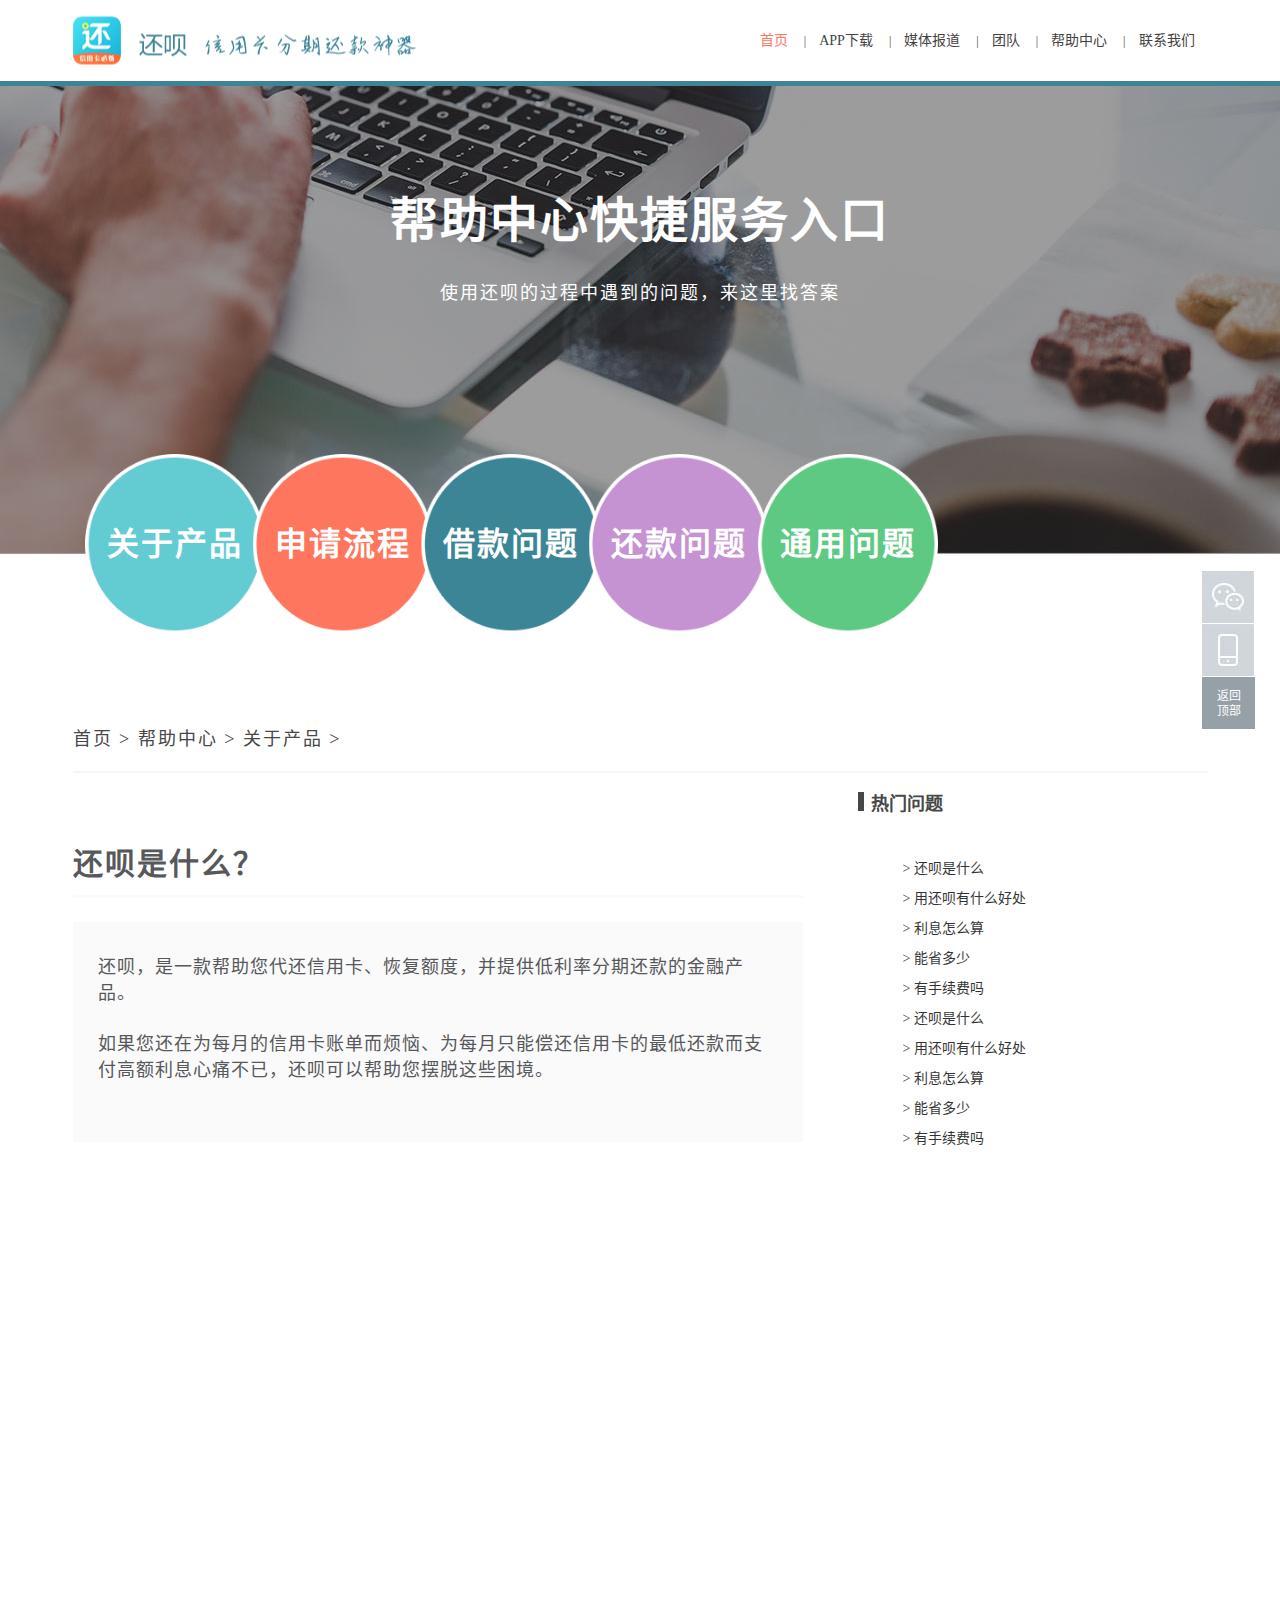
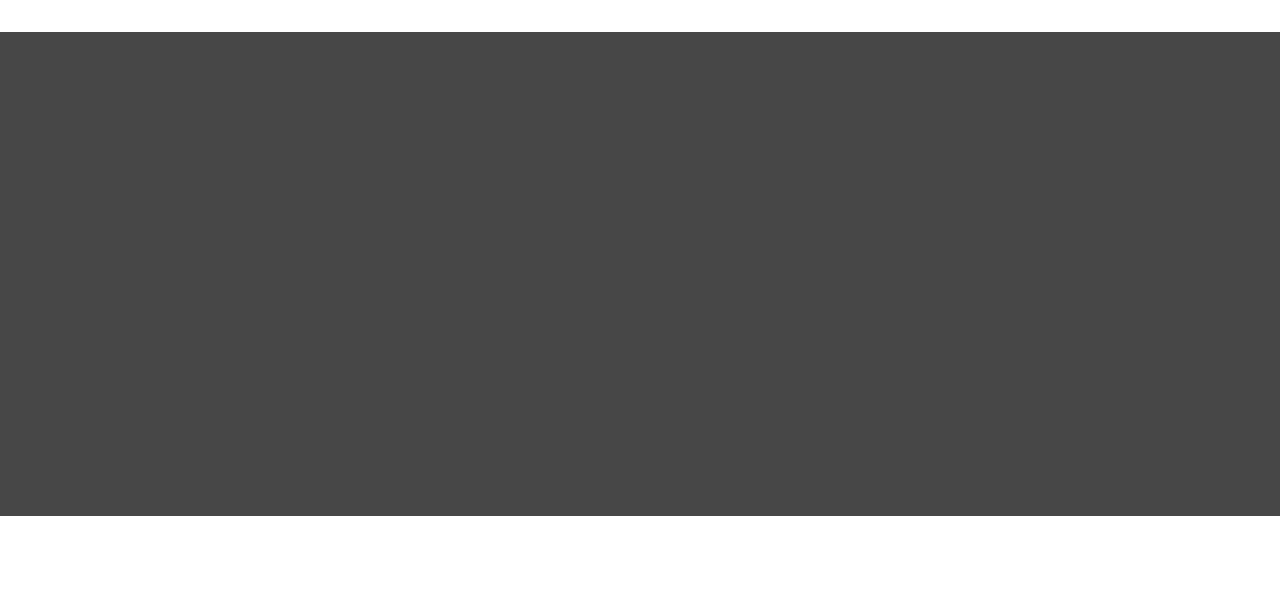
<file: 帮助中心-详情.html>
<!DOCTYPE html>
<html lang="zh-CN">
<head>
	<meta charset="UTF-8">
	<title>帮助中心-详情</title>
	<meta name="keywords" content="" />
	<meta name="description" content="" />
	<meta http-equiv="X-UA-Compatible" content="IE=edge,chrome=1">
	<link rel="stylesheet" href="css/cui.css" />
	<link rel="stylesheet" href="css/lib.css" />
	<link rel="stylesheet" href="css/style.css" />
</head>
<body>
	<!-- 头部 -->
	<div id="hd">
		<div class="wp">
			<a href="" class="logo"><img src="images/logo.png" alt=""></a>
			<ul class="nav">
				<li><a href="" class="on">首页</a> |</li>
				<li><a href="">APP下载</a> |</li>
				<li><a href="">媒体报道</a> |</li>
				<li><a href="">团队</a> |</li>
				<li><a href="">帮助中心</a> |</li>
				<li><a href="">联系我们</a></li>
			</ul>
		</div>
	</div>
	<!-- 头部-end -->

	<!--ban-->
	<div id="ban" style="background-image:url(images/ban3.jpg);height:473px;" class="wow fadeInUp" data-wow-duration="1s" data-wow-delay="0.3s">
		<div class="wp">
			<h2 class="wow fadeInUp" data-wow-duration="1s" data-wow-delay="1s">帮助中心快捷服务入口</h2>
			<p class="wow fadeInUp" data-wow-duration="1s" data-wow-delay="1.2s">使用还呗的过程中遇到的问题，来这里找答案</p>
		</div>
	</div>
	<!--banner end-->

	<!-- 主体内容 -->
	<div id="bd" style="position:relative;">
	    <div class="wp">
	    	<ul class="ul-list8">
	    		<li class="wow fadeInUp" data-wow-duration="1s" data-wow-delay="0.6s">
	    			<div class="icon">
	    				<a href="" class="icon1">关于产品</a>
	    			</div>
	    		</li>
	    		<li class="wow fadeInUp" data-wow-duration="1s" data-wow-delay="0.8s">
	    			<div class="icon">
	    				<a href="" class="icon2">申请流程</a>
	    			</div>
	    		</li>
	    		<li class="wow fadeInUp" data-wow-duration="1s" data-wow-delay="1s">
	    			<div class="icon">
	    				<a href="" class="icon3">借款问题</a>
	    			</div>
	    		</li>
	    		<li class="wow fadeInUp" data-wow-duration="1s" data-wow-delay="1.2s">
	    			<div class="icon">
	    				<a href="" class="icon4">还款问题</a>
	    			</div>
	    		</li>
	    		<li class="wow fadeInUp" data-wow-duration="1s" data-wow-delay="1.3s">
	    			<div class="icon">
	    				<a href="" class="icon5">通用问题</a>
	    			</div>
	    		</li>
	    	</ul>
    		<div class="m-cur wow fadeInUp" data-wow-duration="1s" data-wow-delay="1s" style="padding-top:153px;">
    			<a href="">首页 </a> &gt;
    			<a href="">帮助中心  </a> &gt;
    			<span>关于产品 </span>&gt;
    	 	</div>
		 	<div class="m-main">
		 		<div class="con-l">
	 				<div class="m-comment wow fadeInUp" data-wow-duration="1s" data-wow-delay="1s">
	 					<h3>还呗是什么？</h3>
	 					<div class="txt">
	 						<p>还呗，是一款帮助您代还信用卡、恢复额度，并提供低利率分期还款的金融产品。</p>
	 						<p>如果您还在为每月的信用卡账单而烦恼、为每月只能偿还信用卡的最低还款而支付高额利息心痛不已，还呗可以帮助您摆脱这些困境。</p>
	 					</div>
	 				</div>
					<h4 class="g-title3 wow fadeInUp" data-wow-duration="1s" data-wow-delay="1s">推荐阅读</h4>
					<ul class="ul-list5">
						<li class="wow fadeInUp" data-wow-duration="1s" data-wow-delay="0.8s">
							<a href="" class="img"><img src="images/gimg20.jpg" alt=""></a>
							<div class="txt2">
								<h5><a href="">还呗，让奋斗的你轻装前行</a></h5>
								<p>还呗产品的核心成员都是来自招商银行掌声生活他们很懂信用卡客户，懂得他们用卡过程中的痛点，他们在一直努力着，让客户卸去高息代还信用卡的重负，轻装前行。</p>
							</div>
						</li>
						<li class="wow fadeInUp" data-wow-duration="1s" data-wow-delay="1s">
							<a href="" class="img"><img src="images/gimg20.jpg" alt=""></a>
							<div class="txt2">
								<h5><a href="">还呗，让奋斗的你轻装前行</a></h5>
								<p>还呗产品的核心成员都是来自招商银行掌声生活他们很懂信用卡客户，懂得他们用卡过程中的痛点，他们在一直努力着，让客户卸去高息代还信用卡的重负，轻装前行。</p>
							</div>
						</li>
					</ul>
		 		</div>
		 		<div class="con-r">
		 			<h4 class="g-title4 wow fadeInUp" data-wow-duration="1s" data-wow-delay="1s">热门问题</h4>
		 			<div class="m-hot wow fadeInUp" data-wow-duration="1s" data-wow-delay="1s">
		 				<a href="">> 还呗是什么</a>
		 				<a href="">> 用还呗有什么好处</a>
		 				<a href="">> 利息怎么算</a>
		 				<a href="">> 能省多少</a>
		 				<a href="">> 有手续费吗</a>
		 				<a href="">> 还呗是什么</a>
		 				<a href="">> 用还呗有什么好处</a>
		 				<a href="">> 利息怎么算</a>
		 				<a href="">> 能省多少</a>
		 				<a href="">> 有手续费吗</a>
		 			</div>
		 			<div class="m-load wow fadeInUp" data-wow-duration="1s" data-wow-delay="1s">
		 				<h3>信用卡分期还款神器</h3>
		 				<p>最高<span>30000</span>额度<br/>最低<span>5</span>折利息<br/>最快<span>10</span>分钟到账 </p>
		 				<a href="">立即下载</a>
		 			</div>
		 		</div>
		 	</div>
	    </div>
	</div>
	<!-- 主体内容 end-->
	<div class="h80"></div>
	<!-- 底部 -->
	<div id="fd">
		<div class="wp">
			<ul class="ul-list3">
				<li class="wow fadeInUp" data-wow-duration="1s" data-wow-delay="0.5s">
					<div class="con">
						<h3 class="g-title">媒体报道</h3>
						<div class="link">
							<a href="">还呗，让奋斗的你轻装前行</a>
							<a href="">还呗：双十一消费利器-信用卡的后盾</a>
							<a href="">还呗，让奋斗的你轻装前行</a>
							<a href="">还呗：双十一消费利器-信用卡的后盾</a>
							<a href="">还呗，让奋斗的你轻装前行</a>
							<a href="">还呗：双十一消费利器-信用卡的后盾</a>
						</div>
					</div>
				</li>
				<li class="wow fadeInUp" data-wow-duration="1s" data-wow-delay="0.7s">
					<div class="con">
						<h3 class="g-title">帮助中心</h3>
						<div class="link">
							<a href="">还呗，让奋斗的你轻装前行</a>
							<a href="">还呗：双十一消费利器-信用卡的后盾</a>
							<a href="">还呗，让奋斗的你轻装前行</a>
							<a href="">还呗：双十一消费利器-信用卡的后盾</a>
							<a href="">还呗，让奋斗的你轻装前行</a>
							<a href="">还呗：双十一消费利器-信用卡的后盾</a>
						</div>
					</div>
				</li>
				<li class="wow fadeInUp" data-wow-duration="1s" data-wow-delay="0.9s">
					<div class="con">
						<h3 class="g-title">联系我们</h3>
						 <div class="way con">
						 	<h4>上海数禾信息科技有限公司</h4>
						 	<p>联系邮箱：service@lattebank.com</p>
						 	<p>商务合作：BD@lattebank.com</p>
						 	<p>客服电话：400-990-2525</p>
						 </div>
						 <h3 class="g-title g-title2">团队介绍</h3>
						 <h3 class="g-title g-title2">公司动态</h3>
					</div>
				</li>
				<li class="wow fadeInUp li4" data-wow-duration="1s" data-wow-delay="1.1s">
					<div class="con">
						<h3 class="g-title">客服服务</h3>
						<div class="saoma con">
							<img src="images/gimg8.jpg" alt="">
							<p>关注还呗微信公众号，<br/>后台留言，即可咨询还呗美女客服</p>
						</div>
					</div>
				</li>
			</ul>
		</div>
	</div>
	<div class="m-copy wow fadeInUp" data-wow-duration="1s" data-wow-delay="0.8s">
		<div class="wp">
			Copyright © 2016  Shuhe Tech. All Rights Reserved.  <a href="">上海数禾信息科技有限公司</a>       沪ICP备 15044068 <a href="" class="pic"><img src="images/gimg7.png" alt=""></a>
		</div>
	</div>
	<!-- 底部-end -->

	<!--浮动栏-->
	<div class="float-bar">
	      <a href=""><img src="images/gicon7.jpg" alt=""></a>
	      <a href=""><img src="images/gicon8.jpg" alt=""></a>
	      <a href="#hd" class="totop">返回<br/>顶部</a>
	</div>
	<!--浮动栏结束-->

	 
	<script type="text/javascript" src="js/jquery.js"></script>
	<script type="text/javascript" src="js/lib.js"></script>
 
	 
    <link rel="stylesheet" href="css/animate.min.css">
    <script src="js/wow.min.js"></script>
    <script>
        $(document).ready(function() {
            // 动画
            if (!(/msie [6|7|8|9]/i.test(navigator.userAgent))){
                var wow = new WOW({
                    boxClass: 'wow',
                    animateClass: 'animated',
                    offset: 0,
                    mobile: true,
                    live: true
                });
                wow.init();
            };
           
        });
    </script>
</body>
</html>
</file>
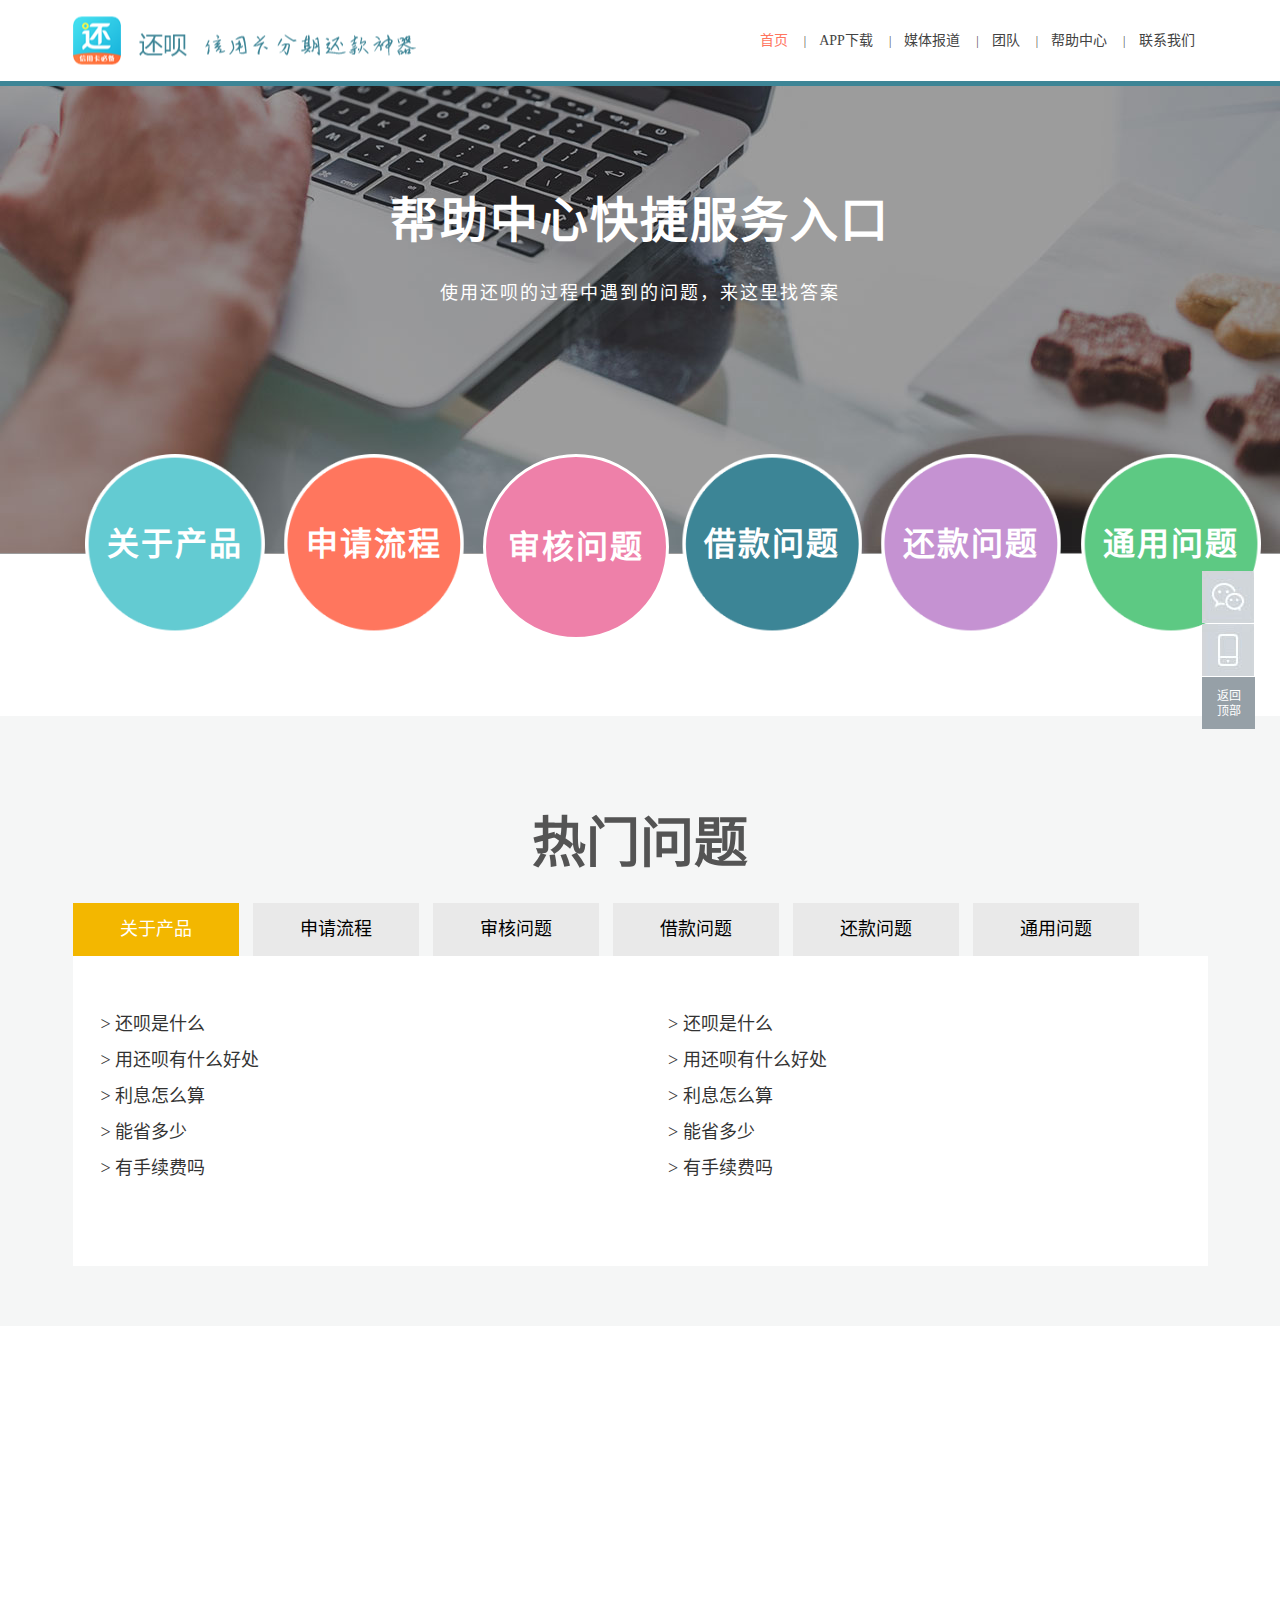
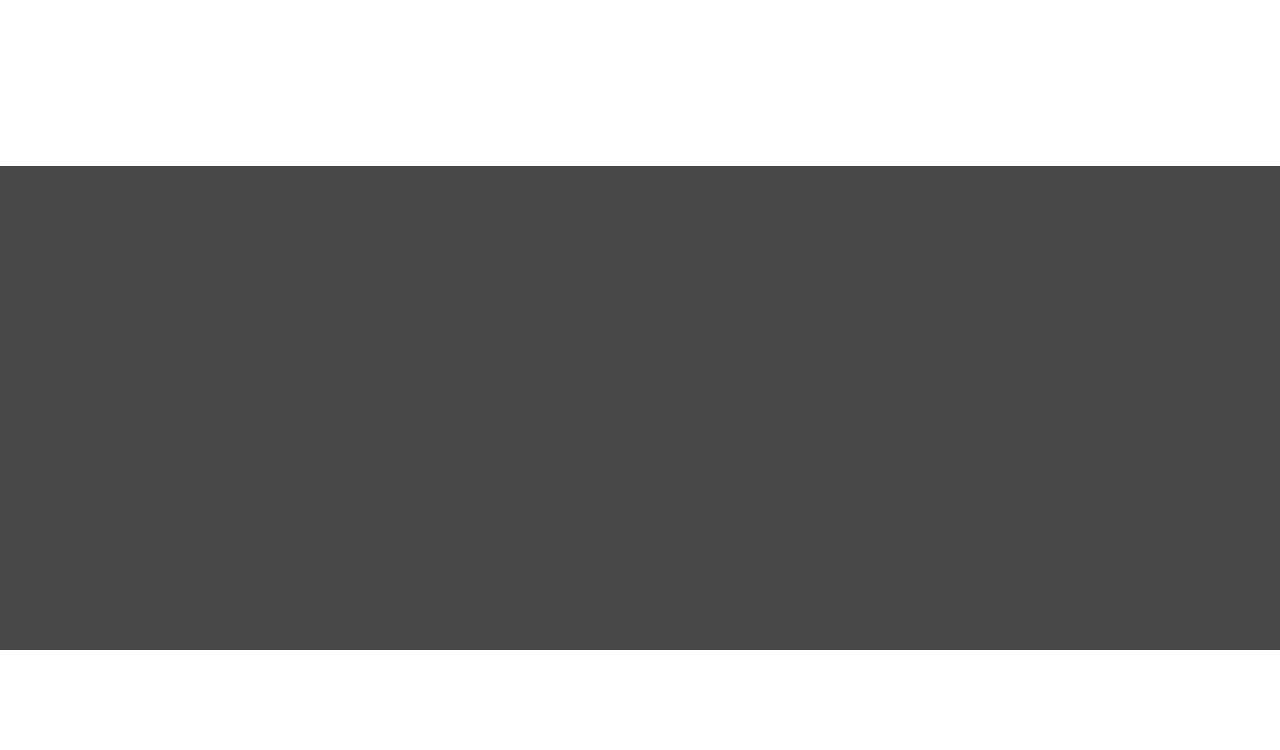
<file: 帮助中心-首页.html>
<!DOCTYPE html>
<html lang="zh-CN">
<head>
	<meta charset="UTF-8">
	<title>帮助中心-首页</title>
	<meta name="keywords" content="" />
	<meta name="description" content="" />
	<meta http-equiv="X-UA-Compatible" content="IE=edge,chrome=1">
	<link rel="stylesheet" href="css/cui.css" />
	<link rel="stylesheet" href="css/lib.css" />
	<link rel="stylesheet" href="css/style.css" />
</head>
<body>
	<!-- 头部 -->
	<div id="hd">
		<div class="wp">
			<a href="" class="logo"><img src="images/logo.png" alt=""></a>
			<ul class="nav">
				<li><a href="" class="on">首页</a> |</li>
				<li><a href="">APP下载</a> |</li>
				<li><a href="">媒体报道</a> |</li>
				<li><a href="">团队</a> |</li>
				<li><a href="">帮助中心</a> |</li>
				<li><a href="">联系我们</a></li>
			</ul>
		</div>
	</div>
	<!-- 头部-end -->

	<!--ban-->
	<div id="ban" style="background-image:url(images/ban3.jpg);height:473px;" class="wow fadeInUp" data-wow-duration="1s" data-wow-delay="0.3s">
		<div class="wp">
			<h2 class="wow fadeInUp" data-wow-duration="1s" data-wow-delay="1s">帮助中心快捷服务入口</h2>
			<p class="wow fadeInUp" data-wow-duration="1s" data-wow-delay="1.2s">使用还呗的过程中遇到的问题，来这里找答案</p>
		</div>
	</div>
	<!--banner end-->

	<!-- 主体内容 -->
	<div id="bd" style="position:relative;">
	    <div class="wp">
	    	<ul class="ul-list8">
	    		<li  class="wow fadeInUp" data-wow-duration="1s" data-wow-delay="0.6s">
	    			<div class="icon">
	    				<a href="" class="icon1">关于产品</a>
	    			</div>
	    		</li>
	    		<li  class="wow fadeInUp" data-wow-duration="1s" data-wow-delay="0.8s">
	    			<div class="icon">
	    				<a href="" class="icon2">申请流程</a>
	    			</div>
	    		</li>
	    		<li  class="wow fadeInUp" data-wow-duration="1s" data-wow-delay="0.8s">
	    			<div class="icon">
	    				<a href="" class="icon6">审核问题</a>
	    			</div>
	    		</li>
	    		<li  class="wow fadeInUp" data-wow-duration="1s" data-wow-delay="1s">
	    			<div class="icon">
	    				<a href="" class="icon3">借款问题</a>
	    			</div>
	    		</li>
	    		<li  class="wow fadeInUp" data-wow-duration="1s" data-wow-delay="1.2s">
	    			<div class="icon">
	    				<a href="" class="icon4">还款问题</a>
	    			</div>
	    		</li>
	    		<li  class="wow fadeInUp" data-wow-duration="1s" data-wow-delay="1.4s">
	    			<div class="icon">
	    				<a href="" class="icon5">通用问题</a>
	    			</div>
	    		</li>
	    	</ul>
	    </div>
	    <div class="m-quertion">
	    	<div class="con wow fadeInUp" data-wow-duration="1s" data-wow-delay=".5s">
	    		<div class="wp">
	    			<h2>热门问题</h2>
	    			<ul class="ul-list9 TAB_CLICK" id=".content">
	    				<li class="on"><a href="javascript:void(0);">关于产品</a></li>
	    				<li><a href="javascript:void(0);">申请流程</a></li>
	    				<li><a href="javascript:void(0);">审核问题</a></li>
	    				<li><a href="javascript:void(0);">借款问题</a></li>
	    				<li><a href="javascript:void(0);">还款问题</a></li>
	    				<li><a href="javascript:void(0);">通用问题</a></li>
	    			</ul>
	    			<div class="content">
	    				<a href="">> 还呗是什么</a>
	    				<a href="">> 还呗是什么</a>
	    				<a href="">> 用还呗有什么好处</a>
	    				<a href="">> 用还呗有什么好处</a>
	    				<a href="">> 利息怎么算</a>
	    				<a href="">> 利息怎么算</a>
	    				<a href="">> 能省多少</a>
	    				<a href="">> 能省多少</a>
	    				<a href="">> 有手续费吗</a>
	    				<a href="">> 有手续费吗</a>
	    			</div>
	    			<div class="content" style="display:none;">
	    				<a href="">> 还呗是什么2</a>
	    				<a href="">> 还呗是什么</a>
	    				<a href="">> 用还呗有什么好处</a>
	    				<a href="">> 用还呗有什么好处</a>
	    				<a href="">> 利息怎么算</a>
	    				<a href="">> 利息怎么算</a>
	    				<a href="">> 能省多少</a>
	    				<a href="">> 能省多少</a>
	    				<a href="">> 有手续费吗</a>
	    				<a href="">> 有手续费吗</a>
	    			</div>
	    			<div class="content" style="display:none;">
	    				<a href="">> 还呗是什么3</a>
	    				<a href="">> 还呗是什么</a>
	    				<a href="">> 用还呗有什么好处</a>
	    				<a href="">> 用还呗有什么好处</a>
	    				<a href="">> 利息怎么算</a>
	    				<a href="">> 利息怎么算</a>
	    				<a href="">> 能省多少</a>
	    				<a href="">> 能省多少</a>
	    				<a href="">> 有手续费吗</a>
	    				<a href="">> 有手续费吗</a>
	    			</div>
	    			<div class="content" style="display:none;">
	    				<a href="">> 还呗是什么4</a>
	    				<a href="">> 还呗是什么</a>
	    				<a href="">> 用还呗有什么好处</a>
	    				<a href="">> 用还呗有什么好处</a>
	    				<a href="">> 利息怎么算</a>
	    				<a href="">> 利息怎么算</a>
	    				<a href="">> 能省多少</a>
	    				<a href="">> 能省多少</a>
	    				<a href="">> 有手续费吗</a>
	    				<a href="">> 有手续费吗</a>
	    			</div>
	    			<div class="content" style="display:none;">
	    				<a href="">> 还呗是什么5</a>
	    				<a href="">> 还呗是什么</a>
	    				<a href="">> 用还呗有什么好处</a>
	    				<a href="">> 用还呗有什么好处</a>
	    				<a href="">> 利息怎么算</a>
	    				<a href="">> 利息怎么算</a>
	    				<a href="">> 能省多少</a>
	    				<a href="">> 能省多少</a>
	    				<a href="">> 有手续费吗</a>
	    				<a href="">> 有手续费吗</a>
	    			</div>
	    		</div>
	    	</div>
	    </div>
	    <div class="m-customer wow fadeInUp" data-wow-duration="1s" data-wow-delay="1s">
	    	<div class="wp">
	    		<h2>在线客服</h2>
	    		<img src="images/gimg23.jpg" alt="">
	    		<p>关注还呗微信公众号，<br/>
				后台留言，即可咨询还呗美女客服</p>
	    	</div>
	    </div>
	</div>
	<!-- 主体内容 end-->
	<div class="h80"></div>
	<!-- 底部 -->
	<div id="fd">
		<div class="wp">
			<ul class="ul-list3">
				<li class="wow fadeInUp" data-wow-duration="1s" data-wow-delay="0.5s">
					<div class="con">
						<h3 class="g-title">媒体报道</h3>
						<div class="link">
							<a href="">还呗，让奋斗的你轻装前行</a>
							<a href="">还呗：双十一消费利器-信用卡的后盾</a>
							<a href="">还呗，让奋斗的你轻装前行</a>
							<a href="">还呗：双十一消费利器-信用卡的后盾</a>
							<a href="">还呗，让奋斗的你轻装前行</a>
							<a href="">还呗：双十一消费利器-信用卡的后盾</a>
						</div>
					</div>
				</li>
				<li class="wow fadeInUp" data-wow-duration="1s" data-wow-delay="0.7s">
					<div class="con">
						<h3 class="g-title">帮助中心</h3>
						<div class="link">
							<a href="">还呗，让奋斗的你轻装前行</a>
							<a href="">还呗：双十一消费利器-信用卡的后盾</a>
							<a href="">还呗，让奋斗的你轻装前行</a>
							<a href="">还呗：双十一消费利器-信用卡的后盾</a>
							<a href="">还呗，让奋斗的你轻装前行</a>
							<a href="">还呗：双十一消费利器-信用卡的后盾</a>
						</div>
					</div>
				</li>
				<li class="wow fadeInUp" data-wow-duration="1s" data-wow-delay="0.9s">
					<div class="con">
						<h3 class="g-title">联系我们</h3>
						 <div class="way con">
						 	<h4>上海数禾信息科技有限公司</h4>
						 	<p>联系邮箱：service@lattebank.com</p>
						 	<p>商务合作：BD@lattebank.com</p>
						 	<p>客服电话：400-990-2525</p>
						 </div>
						 <h3 class="g-title g-title2">团队介绍</h3>
						 <h3 class="g-title g-title2">公司动态</h3>
					</div>
				</li>
				<li class="wow fadeInUp li4" data-wow-duration="1s" data-wow-delay="1.1s">
					<div class="con">
						<h3 class="g-title">客服服务</h3>
						<div class="saoma con">
							<img src="images/gimg8.jpg" alt="">
							<p>关注还呗微信公众号，<br/>后台留言，即可咨询还呗美女客服</p>
						</div>
					</div>
				</li>
			</ul>
		</div>
	</div>
	<div class="m-copy wow fadeInUp" data-wow-duration="1s" data-wow-delay="0.8s">
		<div class="wp">
			Copyright © 2016  Shuhe Tech. All Rights Reserved.  <a href="">上海数禾信息科技有限公司</a>       沪ICP备 15044068 <a href="" class="pic"><img src="images/gimg7.png" alt=""></a>
		</div>
	</div>
	<!-- 底部-end -->

	<!--浮动栏-->
	<div class="float-bar">
	      <a href=""><img src="images/gicon7.jpg" alt=""></a>
	      <a href=""><img src="images/gicon8.jpg" alt=""></a>
	      <a href="#hd" class="totop">返回<br/>顶部</a>
	</div>
	<!--浮动栏结束-->

	 
	<script type="text/javascript" src="js/jquery.js"></script>
	<script type="text/javascript" src="js/lib.js"></script>
 
	 
    <link rel="stylesheet" href="css/animate.min.css">
    <script src="js/wow.min.js"></script>
    <script>
        $(document).ready(function() {
            // 动画
            if (!(/msie [6|7|8|9]/i.test(navigator.userAgent))){
                var wow = new WOW({
                    boxClass: 'wow',
                    animateClass: 'animated',
                    offset: 0,
                    mobile: true,
                    live: true
                });
                wow.init();
            };
           
        });
    </script>
</body>
</html>
</file>
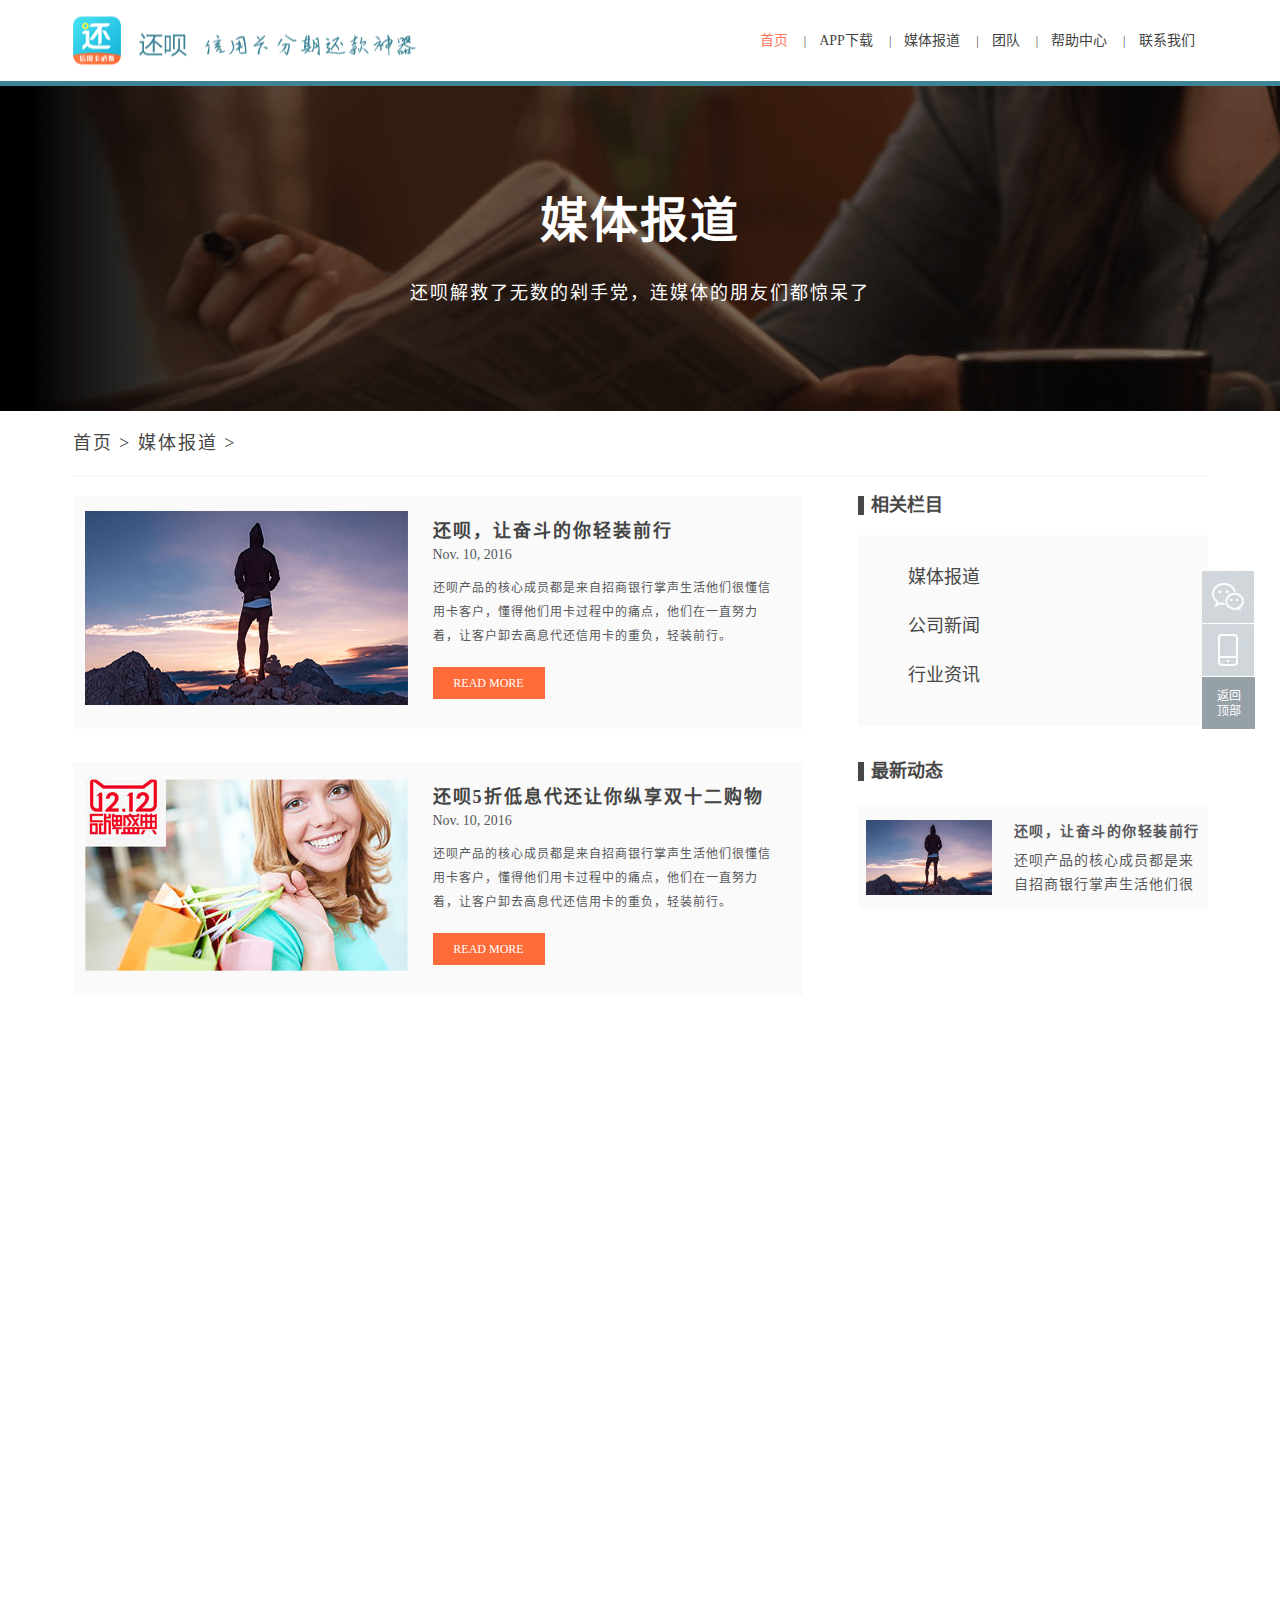
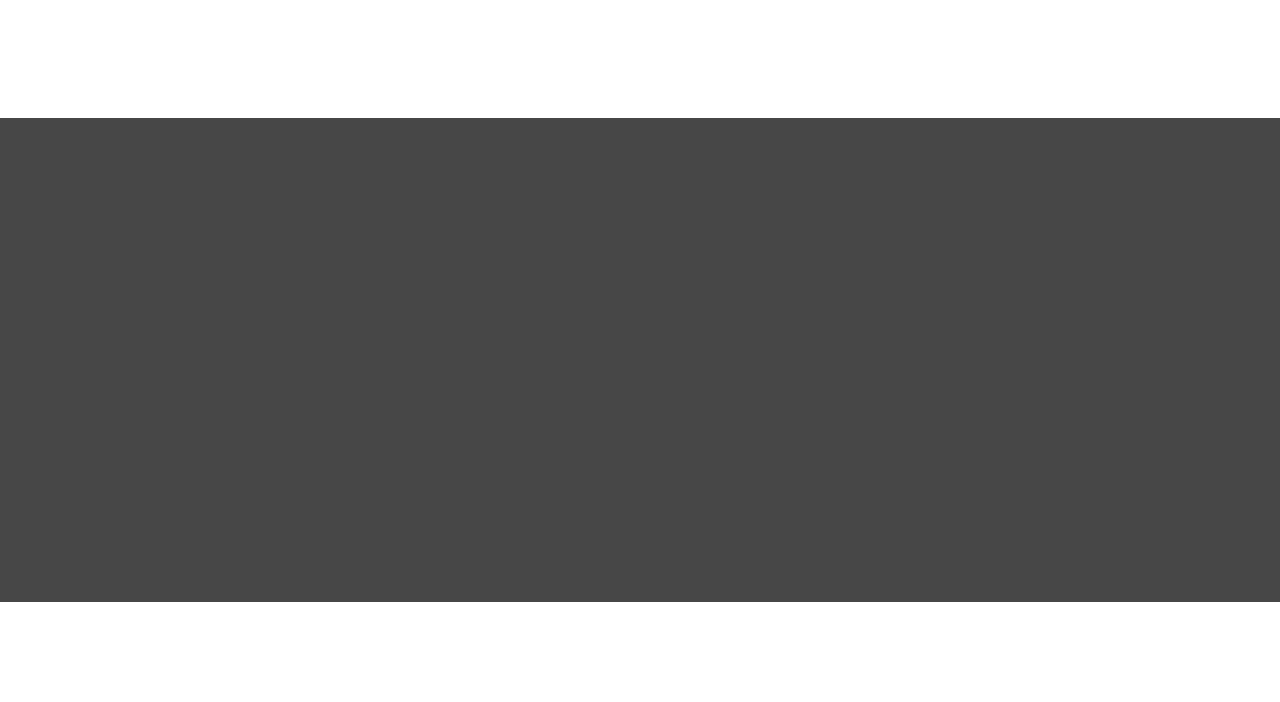
<file: 新闻列表页面.html>
<!DOCTYPE html>
<html lang="zh-CN">
<head>
	<meta charset="UTF-8">
	<title>新闻列表页面</title>
	<meta name="keywords" content="" />
	<meta name="description" content="" />
	<meta http-equiv="X-UA-Compatible" content="IE=edge,chrome=1">
	<link rel="stylesheet" href="css/cui.css" />
	<link rel="stylesheet" href="css/lib.css" />
	<link rel="stylesheet" href="css/style.css" />
</head>
<body>
	<!-- 头部 -->
	<div id="hd">
		<div class="wp">
			<a href="" class="logo"><img src="images/logo.png" alt=""></a>
			<ul class="nav">
				<li><a href="" class="on">首页</a> |</li>
				<li><a href="">APP下载</a> |</li>
				<li><a href="">媒体报道</a> |</li>
				<li><a href="">团队</a> |</li>
				<li><a href="">帮助中心</a> |</li>
				<li><a href="">联系我们</a></li>
			</ul>
		</div>
	</div>
	<!-- 头部-end -->

	<!--ban-->
	<div id="ban" style="background-image:url(images/ban1.jpg);height:330px;" class="wow fadeInUp" data-wow-duration="1s" data-wow-delay="0.3s">
		<div class="wp">
			<h2 class="wow fadeInUp" data-wow-duration="1s" data-wow-delay="1s">媒体报道</h2>
			<p class="wow fadeInUp" data-wow-duration="1s" data-wow-delay="1.2s">还呗解救了无数的剁手党，连媒体的朋友们都惊呆了</p>
		</div>
	</div>
	<!--banner end-->

	<!-- 主体内容 -->
	<div id="bd">
	    <div class="wp">
    		<div class="m-cur wow fadeInUp" data-wow-duration="1s" data-wow-delay="0.3s" >
    				<a href="">首页 </a> &gt;
    				<span>媒体报道 </span>&gt;
    	 	</div>
		 	<div class="m-main">
		 		<div class="con-l">
		 			<ul class="ul-list10">
		 				<li class="wow fadeInUp" data-wow-duration="1s" data-wow-delay=".6s">
		 					<a href="" class="img"><img src="images/gimg20.jpg" alt=""></a>
		 					<div class="txt">
		 						<h5><a href="">还呗，让奋斗的你轻装前行</a></h5>
		 						<span>Nov. 10, 2016</span>
		 						<p>还呗产品的核心成员都是来自招商银行掌声生活他们很懂信用卡客户，懂得他们用卡过程中的痛点，他们在一直努力着，让客户卸去高息代还信用卡的重负，轻装前行。</p>
		 						<a href="" class="readmore">READ MORE</a>
		 					</div>
		 				</li>
		 				<li class="wow fadeInUp" data-wow-duration="1s" data-wow-delay=".8s">
		 					<a href="" class="img"><img src="images/gimg24.jpg" alt=""></a>
		 					<div class="txt">
		 						<h5><a href="">还呗5折低息代还让你纵享双十二购物狂欢节</a></h5>
		 						<span>Nov. 10, 2016</span>
		 						<p>还呗产品的核心成员都是来自招商银行掌声生活他们很懂信用卡客户，懂得他们用卡过程中的痛点，他们在一直努力着，让客户卸去高息代还信用卡的重负，轻装前行。</p>
		 						<a href="" class="readmore">READ MORE</a>
		 					</div>
		 				</li>
		 				<li class="wow fadeInUp" data-wow-duration="1s" data-wow-delay="1s">
		 					<a href="" class="img"><img src="images/gimg20.jpg" alt=""></a>
		 					<div class="txt">
		 						<h5><a href="">还呗，让奋斗的你轻装前行</a></h5>
		 						<span>Nov. 10, 2016</span>
		 						<p>还呗产品的核心成员都是来自招商银行掌声生活他们很懂信用卡客户，懂得他们用卡过程中的痛点，他们在一直努力着，让客户卸去高息代还信用卡的重负，轻装前行。</p>
		 						<a href="" class="readmore">READ MORE</a>
		 					</div>
		 				</li>
		 				<li class="wow fadeInUp" data-wow-duration="1s" data-wow-delay="1.2s">
		 					<a href="" class="img"><img src="images/gimg24.jpg" alt=""></a>
		 					<div class="txt">
		 						<h5><a href="">还呗5折低息代还让你纵享双十二购物狂欢节</a></h5>
		 						<span>Nov. 10, 2016</span>
		 						<p>还呗产品的核心成员都是来自招商银行掌声生活他们很懂信用卡客户，懂得他们用卡过程中的痛点，他们在一直努力着，让客户卸去高息代还信用卡的重负，轻装前行。</p>
		 						<a href="" class="readmore">READ MORE</a>
		 					</div>
		 				</li>
		 			</ul>
		 			<div class="m-pages2 wow fadeInUp" data-wow-duration="1s" data-wow-delay="1s">
						<ul>
							<li class="on"><a href="">首页</a></li>
							<li><a href="">1</a></li>
							<li><a href="">2</a></li>
							<li><a href="">下一页</a></li>
							<li><a href="">末页</a></li>
							<li><a href="">共<span>2</span>页<span>9</span>条</a></li>
						</ul>
					</div>
		 		</div>
		 		<div class="con-r">
		 			<div class="m-media">
			 			<h4 class="g-title4 wow fadeInUp" data-wow-duration="1s" data-wow-delay="1s">相关栏目</h4>
			 			<div class="txt3 wow fadeInUp" data-wow-duration="1s" data-wow-delay="1.2s">
			 				<a href="">媒体报道</a>
			 				<a href="">公司新闻</a>
			 				<a href="">行业资讯</a>
			 			</div>
			 			<h4 class="g-title4 wow fadeInUp" data-wow-duration="1s" data-wow-delay="1s">最新动态</h4>
			 			<ul class="ul-list6">
			 				<li class="wow fadeInUp" data-wow-duration="1s" data-wow-delay=".6s">
			 					<a href="" class="img"><img src="images/gimg20.jpg" alt=""></a>
			 					<div class="txt4">
			 						<h5><a href="">还呗，让奋斗的你轻装前行</a></h5>
			 						<p>还呗产品的核心成员都是来自招商银行掌声生活他们很懂信</p>
			 					</div>
			 				</li>
			 				<li class="wow fadeInUp" data-wow-duration="1s" data-wow-delay=".8s">
			 					<a href="" class="img"><img src="images/gimg20.jpg" alt=""></a>
			 					<div class="txt4">
			 						<h5><a href="">还呗，让奋斗的你轻装前行</a></h5>
			 						<p>还呗产品的核心成员都是来自招商银行掌声生活他们很懂信</p>
			 					</div>
			 				</li>
			 				<li class="wow fadeInUp" data-wow-duration="1s" data-wow-delay="1s">
			 					<a href="" class="img"><img src="images/gimg20.jpg" alt=""></a>
			 					<div class="txt4">
			 						<h5><a href="">还呗，让奋斗的你轻装前行</a></h5>
			 						<p>还呗产品的核心成员都是来自招商银行掌声生活他们很懂信</p>
			 					</div>
			 				</li>
			 				<li class="wow fadeInUp" data-wow-duration="1s" data-wow-delay="1.2s">
			 					<a href="" class="img"><img src="images/gimg20.jpg" alt=""></a>
			 					<div class="txt4">
			 						<h5><a href="">还呗，让奋斗的你轻装前行</a></h5>
			 						<p>还呗产品的核心成员都是来自招商银行掌声生活他们很懂信</p>
			 					</div>
			 				</li>
			 			</ul>
			 			<div class="m-load wow fadeInUp" data-wow-duration="1s" data-wow-delay="1s">
			 				<h3>信用卡分期还款神器</h3>
			 				<p>最高<span>30000</span>额度<br/>最低<span>5</span>折利息<br/>最快<span>10</span>分钟到账 </p>
			 				<a href="">立即下载</a>
			 			</div>
		 			</div>
		 		</div>
		 	</div>
	    </div>
	</div>
	<!-- 主体内容 end-->
	<div class="h80"></div>
	<!-- 底部 -->
	<div id="fd">
		<div class="wp">
			<ul class="ul-list3">
				<li class="wow fadeInUp" data-wow-duration="1s" data-wow-delay="0.5s">
					<div class="con">
						<h3 class="g-title">媒体报道</h3>
						<div class="link">
							<a href="">还呗，让奋斗的你轻装前行</a>
							<a href="">还呗：双十一消费利器-信用卡的后盾</a>
							<a href="">还呗，让奋斗的你轻装前行</a>
							<a href="">还呗：双十一消费利器-信用卡的后盾</a>
							<a href="">还呗，让奋斗的你轻装前行</a>
							<a href="">还呗：双十一消费利器-信用卡的后盾</a>
						</div>
					</div>
				</li>
				<li class="wow fadeInUp" data-wow-duration="1s" data-wow-delay="0.7s">
					<div class="con">
						<h3 class="g-title">帮助中心</h3>
						<div class="link">
							<a href="">还呗，让奋斗的你轻装前行</a>
							<a href="">还呗：双十一消费利器-信用卡的后盾</a>
							<a href="">还呗，让奋斗的你轻装前行</a>
							<a href="">还呗：双十一消费利器-信用卡的后盾</a>
							<a href="">还呗，让奋斗的你轻装前行</a>
							<a href="">还呗：双十一消费利器-信用卡的后盾</a>
						</div>
					</div>
				</li>
				<li class="wow fadeInUp" data-wow-duration="1s" data-wow-delay="0.9s">
					<div class="con">
						<h3 class="g-title">联系我们</h3>
						 <div class="way con">
						 	<h4>上海数禾信息科技有限公司</h4>
						 	<p>联系邮箱：service@lattebank.com</p>
						 	<p>商务合作：BD@lattebank.com</p>
						 	<p>客服电话：400-990-2525</p>
						 </div>
						 <h3 class="g-title g-title2">团队介绍</h3>
						 <h3 class="g-title g-title2">公司动态</h3>
					</div>
				</li>
				<li class="wow fadeInUp li4" data-wow-duration="1s" data-wow-delay="1.1s">
					<div class="con">
						<h3 class="g-title">客服服务</h3>
						<div class="saoma con">
							<img src="images/gimg8.jpg" alt="">
							<p>关注还呗微信公众号，<br/>后台留言，即可咨询还呗美女客服</p>
						</div>
					</div>
				</li>
			</ul>
		</div>
	</div>
	<div class="m-copy wow fadeInUp" data-wow-duration="1s" data-wow-delay="0.8s">
		<div class="wp">
			Copyright © 2016  Shuhe Tech. All Rights Reserved.  <a href="">上海数禾信息科技有限公司</a>       沪ICP备 15044068 <a href="" class="pic"><img src="images/gimg7.png" alt=""></a>
		</div>
	</div>
	<!-- 底部-end -->

	<!--浮动栏-->
	<div class="float-bar">
	      <a href=""><img src="images/gicon7.jpg" alt=""></a>
	      <a href=""><img src="images/gicon8.jpg" alt=""></a>
	      <a href="#hd" class="totop">返回<br/>顶部</a>
	</div>
	<!--浮动栏结束-->

	 
	<script type="text/javascript" src="js/jquery.js"></script>
	<script type="text/javascript" src="js/lib.js"></script>
 
	 
    <link rel="stylesheet" href="css/animate.min.css">
    <script src="js/wow.min.js"></script>
    <script>
        $(document).ready(function() {
            // 动画
            if (!(/msie [6|7|8|9]/i.test(navigator.userAgent))){
                var wow = new WOW({
                    boxClass: 'wow',
                    animateClass: 'animated',
                    offset: 0,
                    mobile: true,
                    live: true
                });
                wow.init();
            };
           
        });
    </script>
</body>
</html>
</file>
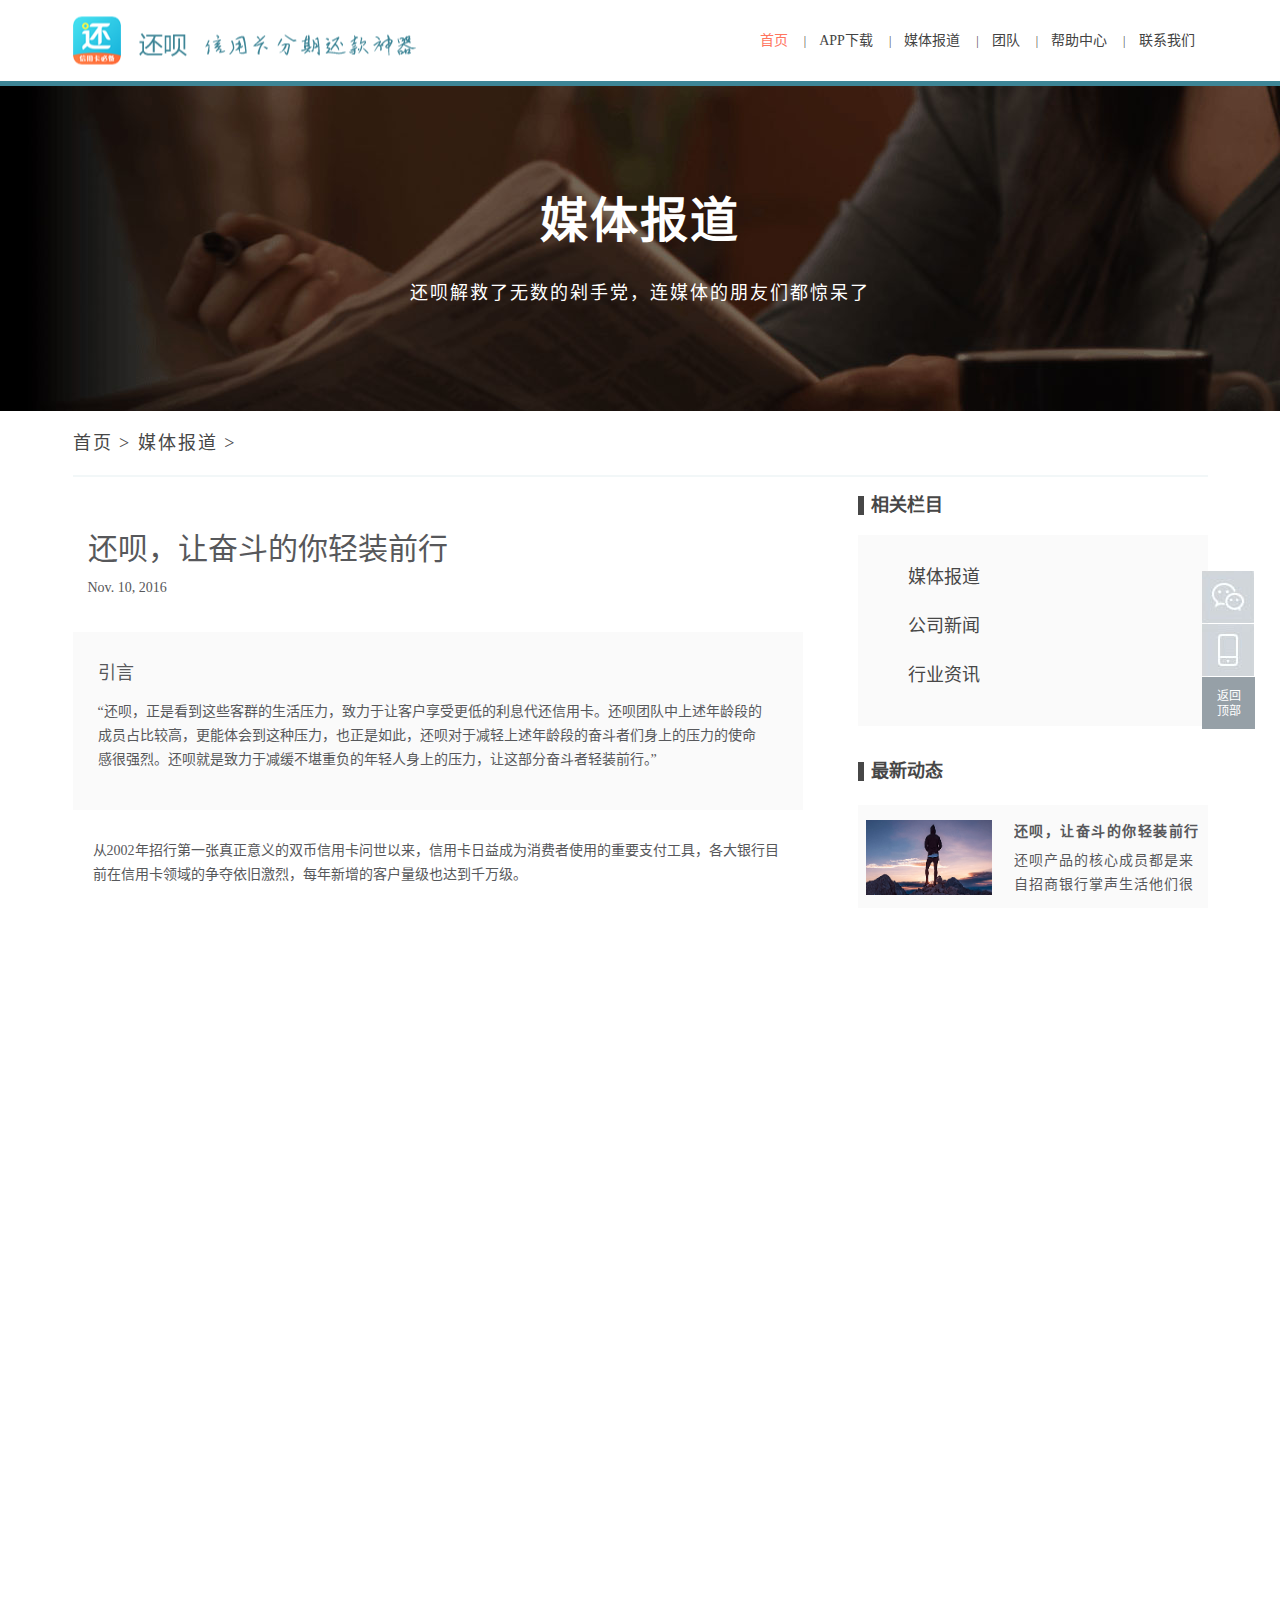
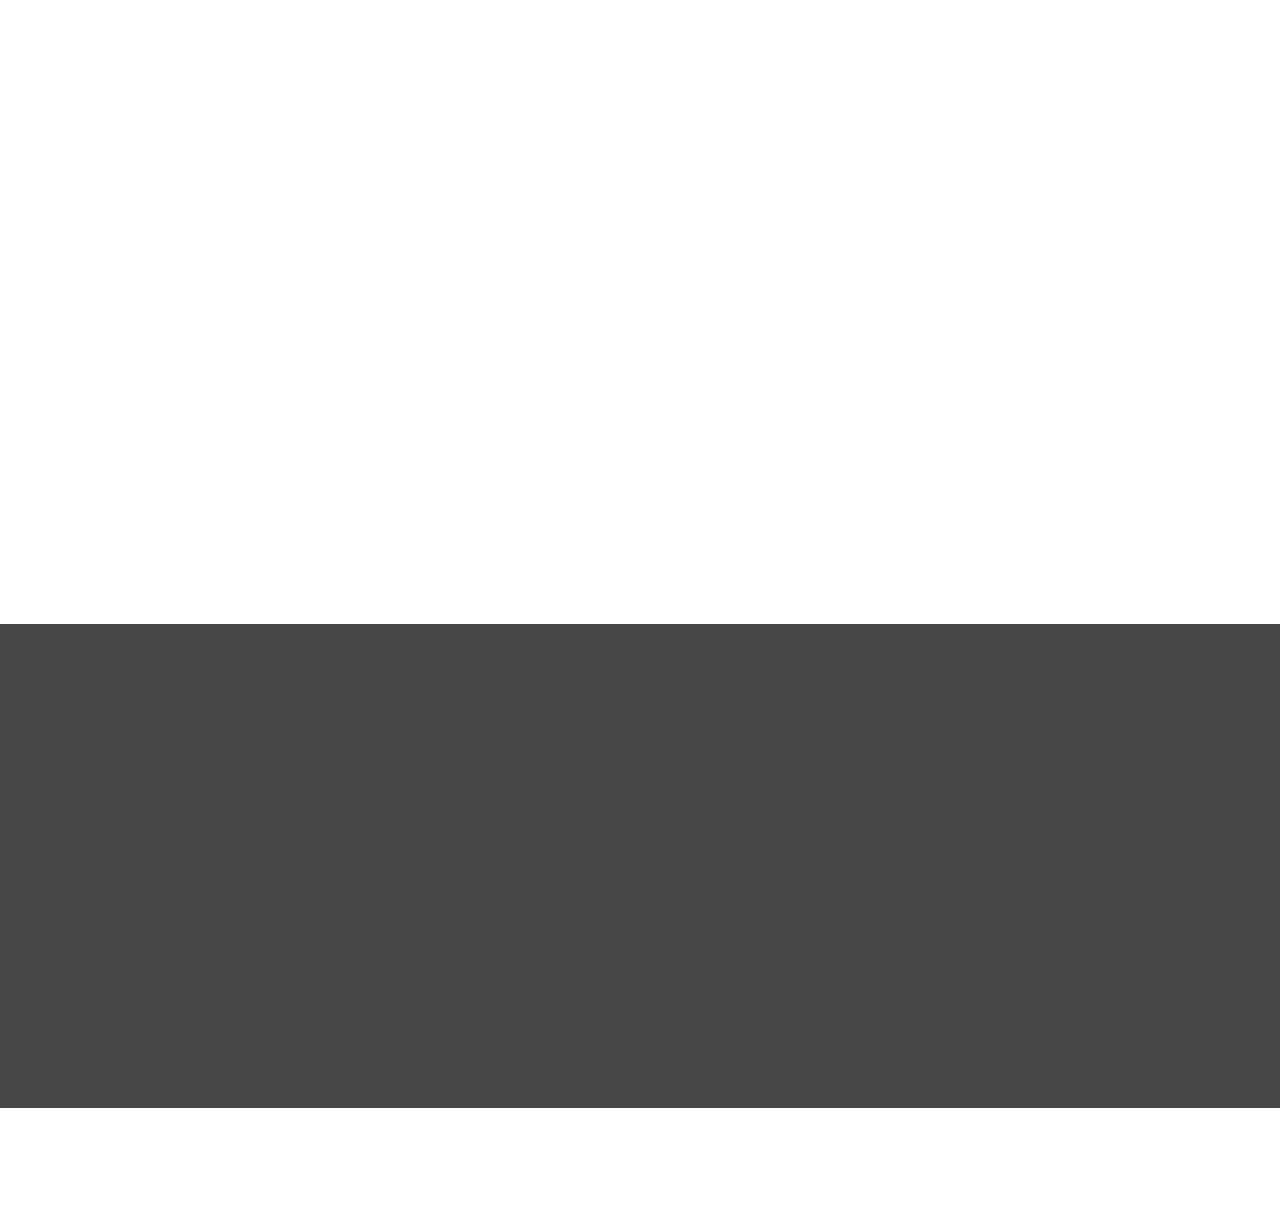
<file: 新闻详情页.html>
<!DOCTYPE html>
<html lang="zh-CN">
<head>
	<meta charset="UTF-8">
	<title>新闻详情页</title>
	<meta name="keywords" content="" />
	<meta name="description" content="" />
	<meta http-equiv="X-UA-Compatible" content="IE=edge,chrome=1">
	<link rel="stylesheet" href="css/cui.css" />
	<link rel="stylesheet" href="css/lib.css" />
	<link rel="stylesheet" href="css/style.css" />
</head>
<body>
	<!-- 头部 -->
	<div id="hd">
		<div class="wp">
			<a href="" class="logo"><img src="images/logo.png" alt=""></a>
			<ul class="nav">
				<li><a href="" class="on">首页</a> |</li>
				<li><a href="">APP下载</a> |</li>
				<li><a href="">媒体报道</a> |</li>
				<li><a href="">团队</a> |</li>
				<li><a href="">帮助中心</a> |</li>
				<li><a href="">联系我们</a></li>
			</ul>
		</div>
	</div>
	<!-- 头部-end -->

	<!--ban-->
	<div id="ban" style="background-image:url(images/ban1.jpg);height:330px;" class="wow fadeInUp" data-wow-duration="1s" data-wow-delay="0.3s">
		<div class="wp">
			<h2 class="wow fadeInUp" data-wow-duration="1s" data-wow-delay="1s">媒体报道</h2>
			<p class="wow fadeInUp" data-wow-duration="1.2s" data-wow-delay="1.2s">还呗解救了无数的剁手党，连媒体的朋友们都惊呆了</p>
		</div>
	</div>
	<!--banner end-->

	<!-- 主体内容 -->
	<div id="bd">
	    <div class="wp">
    		<div class="m-cur wow fadeInUp" data-wow-duration="1s" data-wow-delay="1s">
				<a href="">首页 </a> &gt;
				<span>媒体报道 </span>&gt;
    	 	</div>
		 	<div class="m-main">
		 		<div class="con-l">
		 			<div class="m-media">
		 				<div class="title wow fadeInUp" data-wow-duration="1s" data-wow-delay="1s">
		 					<h3>还呗，让奋斗的你轻装前行</h3>
		 					<p>Nov. 10, 2016</p>
		 				</div>
		 				<div class="foreword wow fadeInUp" data-wow-duration="1s" data-wow-delay="1s">
		 					<h5>引言</h5>
		 					<p>“还呗，正是看到这些客群的生活压力，致力于让客户享受更低的利息代还信用卡。还呗团队中上述年龄段的成员占比较高，更能体会到这种压力，也正是如此，还呗对于减轻上述年龄段的奋斗者们身上的压力的使命感很强烈。还呗就是致力于减缓不堪重负的年轻人身上的压力，让这部分奋斗者轻装前行。”</p>
		 				</div>
		 				<div class="txt">
		 					<p class="wow fadeInUp" data-wow-duration="1s" data-wow-delay=".6s">从2002年招行第一张真正意义的双币信用卡问世以来，信用卡日益成为消费者使用的重要支付工具，各大银行目前在信用卡领域的争夺依旧激烈，每年新增的客户量级也达到千万级。</p>
		 					<p class="wow fadeInUp" data-wow-duration="1s" data-wow-delay=".7">当然，银行对新增用户的客户获取也不是无的放矢，学历和年龄依旧是主要考虑因素，拥有一份稳定工作的刚毕业的大学生信用卡通过的概率相当高且额度较大。并且由此延伸至30岁之前的工薪阶层作为自己维护和盈利的主要部分。这一类的客户具有比较明显的特点，工资收入趋于城市平均水平，面临成家，买房，买车的压力，个人征信方面重视程度不是很高，尤其是在一二线城市奋斗的年轻人，面临的资金和征信压力尤为突出。而这些沉重的负担日益成为年轻人在人生奋斗阶段的压力。</p>
		 					<p class="p1 wow fadeInUp" data-wow-duration="1s" data-wow-delay="8s">还呗，正是看到这些客群的生活压力，致力于让客户享受更低的利息代还信用卡。还呗团队中上述年龄段的成员占比较高，更能体会到这种压力，也正是如此，还呗对于减轻上述年龄段的奋斗者们身上的压力的使命感很强烈。还呗就是致力于减缓不堪重负的年轻人身上的压力，让这部分奋斗者轻装前行。</p>
		 					<img src="images/gimg20.jpg" alt="" class="wow fadeInUp" data-wow-duration="1s" data-wow-delay=".9s">
		 					<p class="wow fadeInUp" data-wow-duration="1s" data-wow-delay="1s">因此，还呗在自身产品的定位主要针对该类人群遇到的几类主要问题。</p>
		 					<p class="wow fadeInUp" data-wow-duration="1s" data-wow-delay="1.1s">首先，消费高，银行利息偏高。对此，还呗提供银行利息五折起的代偿，针对客户自身的信用评价采取个性化的利息定制，以最高低于银行利息一半的优惠给到面临信用卡还款巨大压力的客户，以10000元为例，按照6个月的分期能够为客户节省260元。个性化的利息匹配不仅能够提供低息还款，更由于利息的高低取决于客户本身的信用状况，以量化的方式提醒对于征信信用不够重视的人群关注自身的信用状况，养成良好的征信习惯。</p>
		 				</div>
		 				

		 				<div class="m-pages wow fadeInUp" data-wow-duration="1s" data-wow-delay="1s">
							<ul>
								<li><a href="">1</a></li>
								<li><a href="">2</a></li>
								<li class="next"><a href="">下一页</a></li>
							</ul>
						</div>
						<div class="h30"></div>
						<h4 class="g-title3 wow fadeInUp" data-wow-duration="1s" data-wow-delay="1s" >推荐阅读</h4>
						<ul class="ul-list5">
							<li class="wow fadeInUp" data-wow-duration="1s" data-wow-delay=".8s">
								<a href="" class="img"><img src="images/gimg20.jpg" alt=""></a>
								<div class="txt2">
									<h5><a href="">还呗，让奋斗的你轻装前行</a></h5>
									<p>还呗产品的核心成员都是来自招商银行掌声生活他们很懂信用卡客户，懂得他们用卡过程中的痛点，他们在一直努力着，让客户卸去高息代还信用卡的重负，轻装前行。</p>
								</div>
							</li>
							<li class="wow fadeInUp" data-wow-duration="1s" data-wow-delay="1s">
								<a href="" class="img"><img src="images/gimg20.jpg" alt=""></a>
								<div class="txt2">
									<h5><a href="">还呗，让奋斗的你轻装前行</a></h5>
									<p>还呗产品的核心成员都是来自招商银行掌声生活他们很懂信用卡客户，懂得他们用卡过程中的痛点，他们在一直努力着，让客户卸去高息代还信用卡的重负，轻装前行。</p>
								</div>
							</li>
						</ul>
		 			</div>
		 			
		 		</div>
		 		<div class="con-r">
		 			<div class="m-media">
			 			<h4 class="g-title4 wow fadeInUp" data-wow-duration="1s" data-wow-delay="1s">相关栏目</h4>
			 			<div class="txt3 wow fadeInUp" data-wow-duration="1s" data-wow-delay="1.2s">
			 				<a href="">媒体报道</a>
			 				<a href="">公司新闻</a>
			 				<a href="">行业资讯</a>
			 			</div>
			 			<h4 class="g-title4 wow fadeInUp" data-wow-duration="1s" data-wow-delay="1s">最新动态</h4>
			 			<ul class="ul-list6">
			 				<li class="wow fadeInUp" data-wow-duration="1s" data-wow-delay=".6s">
			 					<a href="" class="img"><img src="images/gimg20.jpg" alt=""></a>
			 					<div class="txt4">
			 						<h5><a href="">还呗，让奋斗的你轻装前行</a></h5>
			 						<p>还呗产品的核心成员都是来自招商银行掌声生活他们很懂信</p>
			 					</div>
			 				</li>
			 				<li class="wow fadeInUp" data-wow-duration="1s" data-wow-delay=".8s">
			 					<a href="" class="img"><img src="images/gimg20.jpg" alt=""></a>
			 					<div class="txt4">
			 						<h5><a href="">还呗，让奋斗的你轻装前行</a></h5>
			 						<p>还呗产品的核心成员都是来自招商银行掌声生活他们很懂信</p>
			 					</div>
			 				</li>
			 				<li class="wow fadeInUp" data-wow-duration="1s" data-wow-delay="1s">
			 					<a href="" class="img"><img src="images/gimg20.jpg" alt=""></a>
			 					<div class="txt4">
			 						<h5><a href="">还呗，让奋斗的你轻装前行</a></h5>
			 						<p>还呗产品的核心成员都是来自招商银行掌声生活他们很懂信</p>
			 					</div>
			 				</li>
			 				<li class="wow fadeInUp" data-wow-duration="1s" data-wow-delay="1.2s">
			 					<a href="" class="img"><img src="images/gimg20.jpg" alt=""></a>
			 					<div class="txt4">
			 						<h5><a href="">还呗，让奋斗的你轻装前行</a></h5>
			 						<p>还呗产品的核心成员都是来自招商银行掌声生活他们很懂信</p>
			 					</div>
			 				</li>
			 			</ul>
			 			<div class="m-load wow fadeInUp" data-wow-duration="1s" data-wow-delay="1s">
			 				<h3>信用卡分期还款神器</h3>
			 				<p>最高<span>30000</span>额度<br/>最低<span>5</span>折利息<br/>最快<span>10</span>分钟到账 </p>
			 				<a href="">立即下载</a>
			 			</div>
		 			</div>
		 		</div>
		 	</div>
	    </div>
	</div>
	<!-- 主体内容 end-->
	<div class="h80"></div>
	<!-- 底部 -->
	<div id="fd">
		<div class="wp">
			<ul class="ul-list3">
				<li class="wow fadeInUp" data-wow-duration="1s" data-wow-delay="0.5s">
					<div class="con">
						<h3 class="g-title">媒体报道</h3>
						<div class="link">
							<a href="">还呗，让奋斗的你轻装前行</a>
							<a href="">还呗：双十一消费利器-信用卡的后盾</a>
							<a href="">还呗，让奋斗的你轻装前行</a>
							<a href="">还呗：双十一消费利器-信用卡的后盾</a>
							<a href="">还呗，让奋斗的你轻装前行</a>
							<a href="">还呗：双十一消费利器-信用卡的后盾</a>
						</div>
					</div>
				</li>
				<li class="wow fadeInUp" data-wow-duration="1s" data-wow-delay="0.7s">
					<div class="con">
						<h3 class="g-title">帮助中心</h3>
						<div class="link">
							<a href="">还呗，让奋斗的你轻装前行</a>
							<a href="">还呗：双十一消费利器-信用卡的后盾</a>
							<a href="">还呗，让奋斗的你轻装前行</a>
							<a href="">还呗：双十一消费利器-信用卡的后盾</a>
							<a href="">还呗，让奋斗的你轻装前行</a>
							<a href="">还呗：双十一消费利器-信用卡的后盾</a>
						</div>
					</div>
				</li>
				<li class="wow fadeInUp" data-wow-duration="1s" data-wow-delay="0.9s">
					<div class="con">
						<h3 class="g-title">联系我们</h3>
						 <div class="way con">
						 	<h4>上海数禾信息科技有限公司</h4>
						 	<p>联系邮箱：service@lattebank.com</p>
						 	<p>商务合作：BD@lattebank.com</p>
						 	<p>客服电话：400-990-2525</p>
						 </div>
						 <h3 class="g-title g-title2">团队介绍</h3>
						 <h3 class="g-title g-title2">公司动态</h3>
					</div>
				</li>
				<li class="wow fadeInUp li4" data-wow-duration="1s" data-wow-delay="1.1s">
					<div class="con">
						<h3 class="g-title">客服服务</h3>
						<div class="saoma con">
							<img src="images/gimg8.jpg" alt="">
							<p>关注还呗微信公众号，<br/>后台留言，即可咨询还呗美女客服</p>
						</div>
					</div>
				</li>
			</ul>
		</div>
	</div>
	<div class="m-copy wow fadeInUp" data-wow-duration="1s" data-wow-delay="0.8s">
		<div class="wp">
			Copyright © 2016  Shuhe Tech. All Rights Reserved.  <a href="">上海数禾信息科技有限公司</a>       沪ICP备 15044068 <a href="" class="pic"><img src="images/gimg7.png" alt=""></a>
		</div>
	</div>
	<!-- 底部-end -->

	<!--浮动栏-->
	<div class="float-bar">
	      <a href=""><img src="images/gicon7.jpg" alt=""></a>
	      <a href=""><img src="images/gicon8.jpg" alt=""></a>
	      <a href="#hd" class="totop">返回<br/>顶部</a>
	</div>
	<!--浮动栏结束-->

	 
	<script type="text/javascript" src="js/jquery.js"></script>
	<script type="text/javascript" src="js/lib.js"></script>
 
	 
    <link rel="stylesheet" href="css/animate.min.css">
    <script src="js/wow.min.js"></script>
    <script>
        $(document).ready(function() {
            // 动画
            if (!(/msie [6|7|8|9]/i.test(navigator.userAgent))){
                var wow = new WOW({
                    boxClass: 'wow',
                    animateClass: 'animated',
                    offset: 0,
                    mobile: true,
                    live: true
                });
                wow.init();
            };
           
        });
    </script>
</body>
</html>
</file>
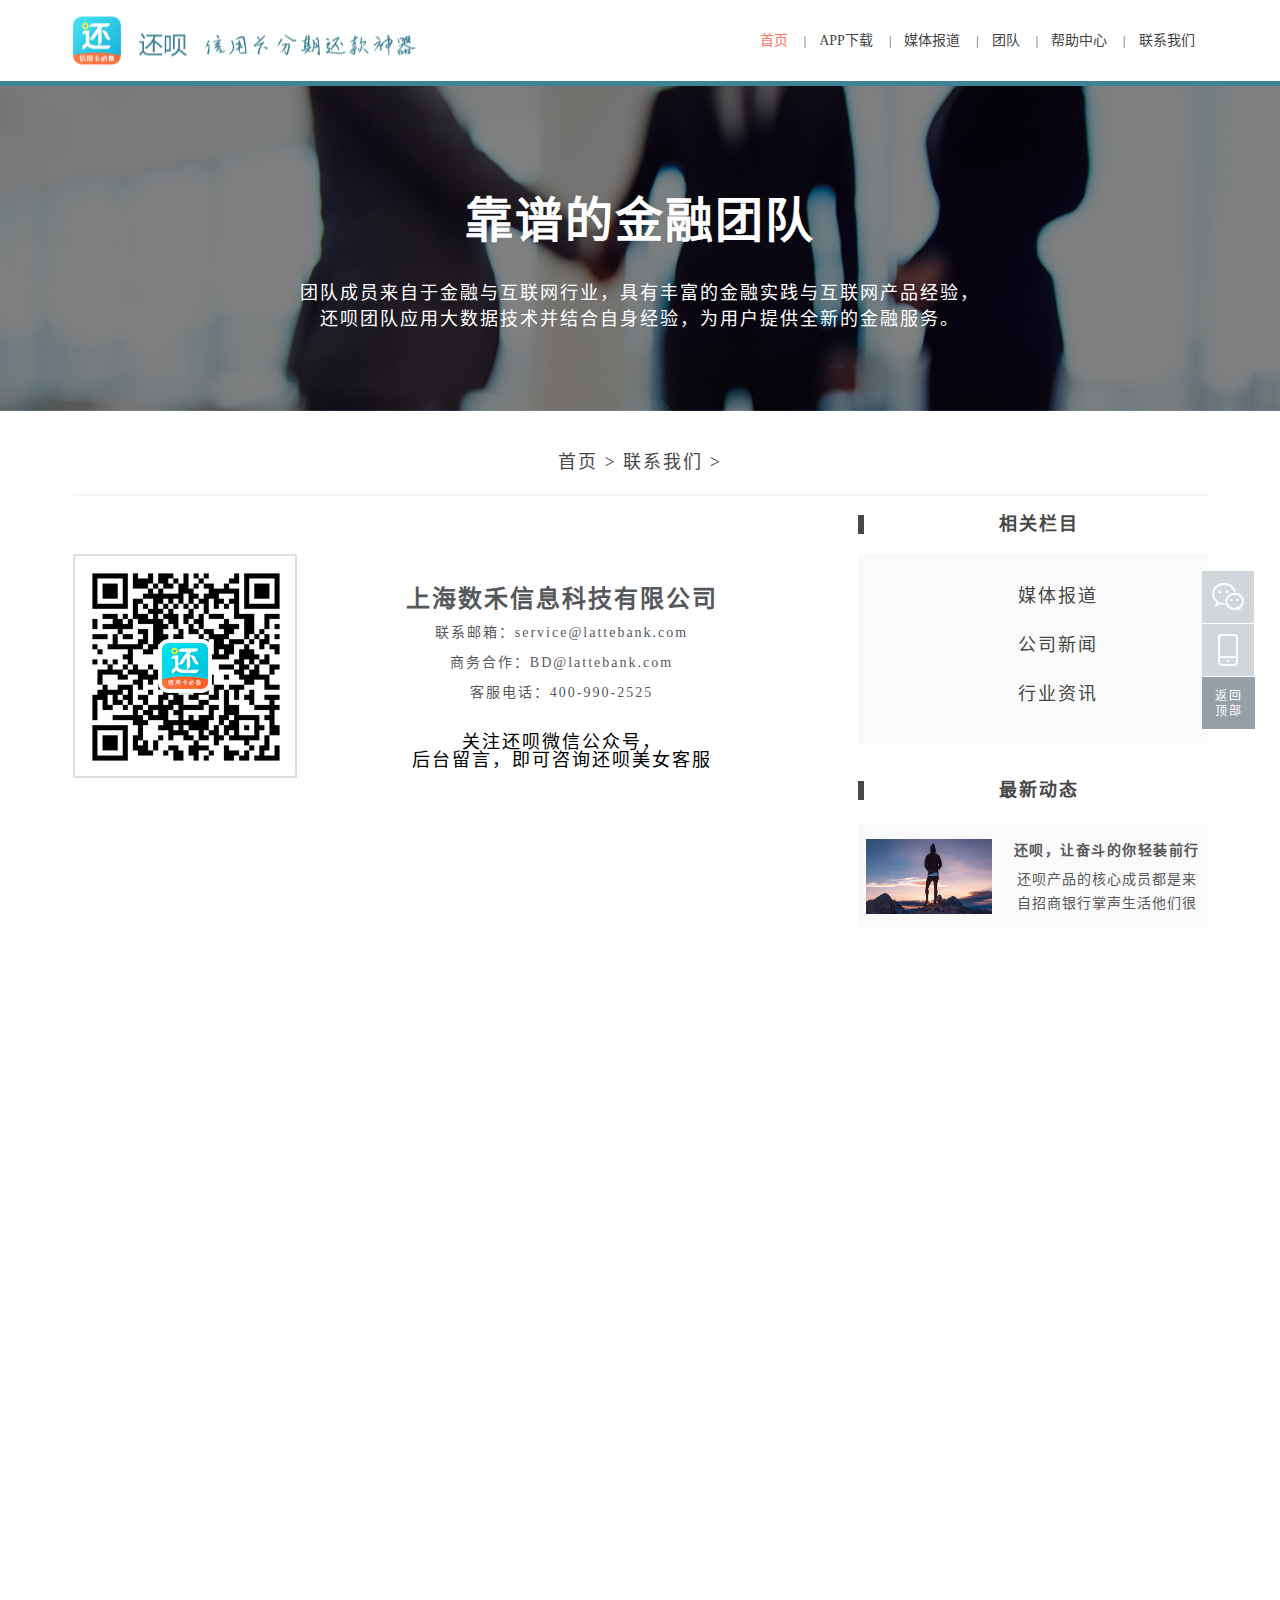
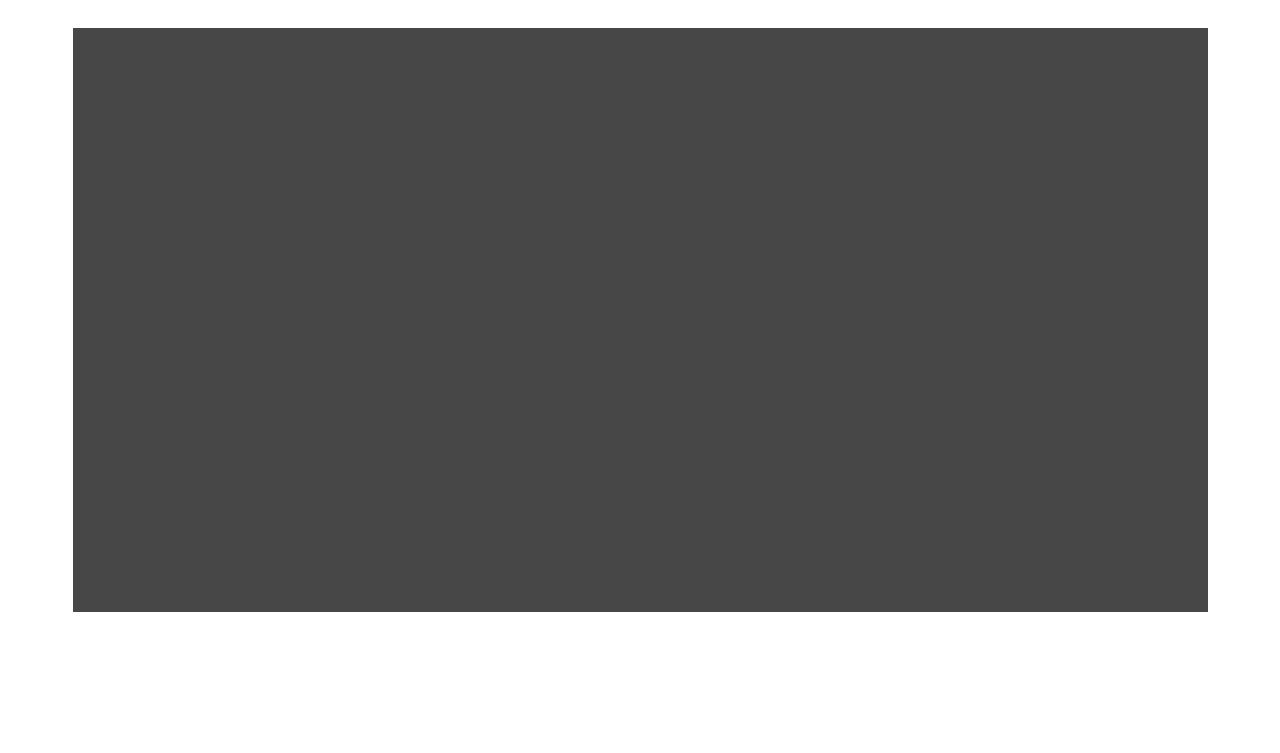
<file: 联系我们.html>
<!DOCTYPE html>
<html lang="zh-CN">
<head>
	<meta charset="UTF-8">
	<title>联系我们</title>
	<meta name="keywords" content="" />
	<meta name="description" content="" />
	<meta http-equiv="X-UA-Compatible" content="IE=edge,chrome=1">
	<link rel="stylesheet" href="css/cui.css" />
	<link rel="stylesheet" href="css/lib.css" />
	<link rel="stylesheet" href="css/style.css" />
</head>
<body>
	<!-- 头部 -->
	<div id="hd">
		<div class="wp">
			<a href="" class="logo"><img src="images/logo.png" alt=""></a>
			<ul class="nav">
				<li><a href="" class="on">首页</a> |</li>
				<li><a href="">APP下载</a> |</li>
				<li><a href="">媒体报道</a> |</li>
				<li><a href="">团队</a> |</li>
				<li><a href="">帮助中心</a> |</li>
				<li><a href="">联系我们</a></li>
			</ul>
		</div>
	</div>
	<!-- 头部-end -->

	<!--ban-->
	<div id="ban" style="background-image:url(images/ban4.jpg);height:330px;" class="wow fadeInUp" data-wow-duration="1s" data-wow-delay="0.3s">
		<div class="wp">
	        <h2 class="wow fadeInUp" data-wow-duration="1s" data-wow-delay="1s">靠谱的金融团队</h2>
	    	<p class="wow fadeInUp" data-wow-duration="1s" data-wow-delay="1.2s">团队成员来自于金融与互联网行业，具有丰富的金融实践与互联网产品经验，<br />还呗团队应用大数据技术并结合自身经验，为用户提供全新的金融服务。
	        </p>
	    <div>

	</div>
	<!--banner end-->

	<!-- 主体内容 -->
	<div id="bd">
	    <div class="wp">
    		<div class="m-cur wow fadeInUp" data-wow-duration="1s" data-wow-delay="0.3s" >
    				<a href="">首页 </a> &gt;
    				<span>联系我们 </span>&gt;
    	 	</div>
		 	<div class="m-main">
		 		<div class="con-l">
					<div class="m-contact">
						<div class="ma"><img src="images/ma2.jpg" alt=""></div>
						<div class="txt">
							<h3>上海数禾信息科技有限公司</h3>
							<p>联系邮箱：service@lattebank.com</p>
							<p>商务合作：BD@lattebank.com</p>
							<p>客服电话：400-990-2525</p>
							<span>关注还呗微信公众号，<br>后台留言，即可咨询还呗美女客服</span>
						</div>
					</div>
		 		</div>
		 		<div class="con-r">
		 			<div class="m-media">
			 			<h4 class="g-title4 wow fadeInUp" data-wow-duration="1s" data-wow-delay="1s">相关栏目</h4>
			 			<div class="txt3 wow fadeInUp" data-wow-duration="1s" data-wow-delay="1.2s">
			 				<a href="">媒体报道</a>
			 				<a href="">公司新闻</a>
			 				<a href="">行业资讯</a>
			 			</div>
			 			<h4 class="g-title4 wow fadeInUp" data-wow-duration="1s" data-wow-delay="1s">最新动态</h4>
			 			<ul class="ul-list6">
			 				<li class="wow fadeInUp" data-wow-duration="1s" data-wow-delay=".6s">
			 					<a href="" class="img"><img src="images/gimg20.jpg" alt=""></a>
			 					<div class="txt4">
			 						<h5><a href="">还呗，让奋斗的你轻装前行</a></h5>
			 						<p>还呗产品的核心成员都是来自招商银行掌声生活他们很懂信</p>
			 					</div>
			 				</li>
			 				<li class="wow fadeInUp" data-wow-duration="1s" data-wow-delay=".8s">
			 					<a href="" class="img"><img src="images/gimg20.jpg" alt=""></a>
			 					<div class="txt4">
			 						<h5><a href="">还呗，让奋斗的你轻装前行</a></h5>
			 						<p>还呗产品的核心成员都是来自招商银行掌声生活他们很懂信</p>
			 					</div>
			 				</li>
			 				<li class="wow fadeInUp" data-wow-duration="1s" data-wow-delay="1s">
			 					<a href="" class="img"><img src="images/gimg20.jpg" alt=""></a>
			 					<div class="txt4">
			 						<h5><a href="">还呗，让奋斗的你轻装前行</a></h5>
			 						<p>还呗产品的核心成员都是来自招商银行掌声生活他们很懂信</p>
			 					</div>
			 				</li>
			 				<li class="wow fadeInUp" data-wow-duration="1s" data-wow-delay="1.2s">
			 					<a href="" class="img"><img src="images/gimg20.jpg" alt=""></a>
			 					<div class="txt4">
			 						<h5><a href="">还呗，让奋斗的你轻装前行</a></h5>
			 						<p>还呗产品的核心成员都是来自招商银行掌声生活他们很懂信</p>
			 					</div>
			 				</li>
			 			</ul>
			 			<div class="m-load wow fadeInUp" data-wow-duration="1s" data-wow-delay="1s">
			 				<h3>信用卡分期还款神器</h3>
			 				<p>最高<span>30000</span>额度<br/>最低<span>5</span>折利息<br/>最快<span>10</span>分钟到账 </p>
			 				<a href="">立即下载</a>
			 			</div>
		 			</div>
		 		</div>
		 	</div>
	    </div>
	</div>
	<!-- 主体内容 end-->
	<div class="h80"></div>
	<!-- 底部 -->
	<div id="fd">
		<div class="wp">
			<ul class="ul-list3">
				<li class="wow fadeInUp" data-wow-duration="1s" data-wow-delay="0.5s">
					<div class="con">
						<h3 class="g-title">媒体报道</h3>
						<div class="link">
							<a href="">还呗，让奋斗的你轻装前行</a>
							<a href="">还呗：双十一消费利器-信用卡的后盾</a>
							<a href="">还呗，让奋斗的你轻装前行</a>
							<a href="">还呗：双十一消费利器-信用卡的后盾</a>
							<a href="">还呗，让奋斗的你轻装前行</a>
							<a href="">还呗：双十一消费利器-信用卡的后盾</a>
						</div>
					</div>
				</li>
				<li class="wow fadeInUp" data-wow-duration="1s" data-wow-delay="0.7s">
					<div class="con">
						<h3 class="g-title">帮助中心</h3>
						<div class="link">
							<a href="">还呗，让奋斗的你轻装前行</a>
							<a href="">还呗：双十一消费利器-信用卡的后盾</a>
							<a href="">还呗，让奋斗的你轻装前行</a>
							<a href="">还呗：双十一消费利器-信用卡的后盾</a>
							<a href="">还呗，让奋斗的你轻装前行</a>
							<a href="">还呗：双十一消费利器-信用卡的后盾</a>
						</div>
					</div>
				</li>
				<li class="wow fadeInUp" data-wow-duration="1s" data-wow-delay="0.9s">
					<div class="con">
						<h3 class="g-title">联系我们</h3>
						 <div class="way con">
						 	<h4>上海数禾信息科技有限公司</h4>
						 	<p>联系邮箱：service@lattebank.com</p>
						 	<p>商务合作：BD@lattebank.com</p>
						 	<p>客服电话：400-990-2525</p>
						 </div>
						 <h3 class="g-title g-title2">团队介绍</h3>
						 <h3 class="g-title g-title2">公司动态</h3>
					</div>
				</li>
				<li class="wow fadeInUp li4" data-wow-duration="1s" data-wow-delay="1.1s">
					<div class="con">
						<h3 class="g-title">客服服务</h3>
						<div class="saoma con">
							<img src="images/gimg8.jpg" alt="">
							<p>关注还呗微信公众号，<br/>后台留言，即可咨询还呗美女客服</p>
						</div>
					</div>
				</li>
			</ul>
		</div>
	</div>
	<div class="m-copy wow fadeInUp" data-wow-duration="1s" data-wow-delay="0.8s">
		<div class="wp">
			Copyright © 2016  Shuhe Tech. All Rights Reserved.  <a href="">上海数禾信息科技有限公司</a>       沪ICP备 15044068 <a href="" class="pic"><img src="images/gimg7.png" alt=""></a>
		</div>
	</div>
	<!-- 底部-end -->

	<!--浮动栏-->
	<div class="float-bar">
	      <a href=""><img src="images/gicon7.jpg" alt=""></a>
	      <a href=""><img src="images/gicon8.jpg" alt=""></a>
	      <a href="#hd" class="totop">返回<br/>顶部</a>
	</div>
	<!--浮动栏结束-->

	 
	<script type="text/javascript" src="js/jquery.js"></script>
	<script type="text/javascript" src="js/lib.js"></script>
	 
    <link rel="stylesheet" href="css/animate.min.css">
    <script src="js/wow.min.js"></script>
    <script>
        $(document).ready(function() {
            // 动画
            if (!(/msie [6|7|8|9]/i.test(navigator.userAgent))){
                var wow = new WOW({
                    boxClass: 'wow',
                    animateClass: 'animated',
                    offset: 0,
                    mobile: true,
                    live: true
                });
                wow.init();
            };
           
        });
    </script>
</body>
</html>
</file>
<file: css/cui.css>
﻿/* By 5811.com.cn */ body,div,dl,dt,dd,ul,ol,li,h1,h2,h3,h4,h5,h6,pre,form,fieldset,input,textarea,p,blockquote,th,td{margin:0; padding:0; } table{border-collapse:collapse; border-spacing:0; } fieldset,img{border:0; } ol,ul{list-style:none; } caption,th{text-align:left; } q:before,q:after{content:''; } abbr,acronym{border:0; } .clear{clear:both; display:block; overflow:hidden; visibility:hidden; width:0; height:0; } .l,.col-l,.col_l,.col-c,.col_c{float:left; } .r,.col-r,.col_r,dt span,.ul-txt li span,.ul_txt li span{float:right; } .c{clear:both; } .n,em{font-weight:normal; font-style:normal; } .b{font-weight:bold; } .i{font-style:italic; } .fa{font-family:Arial; } .fg{font-family:Georgia; } .ft{font-family:Tahoma; } .fl{font-family:Lucida Console; } .fs{font-family:'宋体'; } .fw{font-family:'微软雅黑'; } .tc{text-align:center; } .tr{text-align:right; } .tl{text-align:left; } .tdu{text-decoration:underline; } .tdn,.tdn:hover,a.tdl:hover{text-decoration:none; } .fc0{color:#000000; } .fc3{color:#333333; }
.fc6{color:#666666; } .fc9{color:#999999; } .fcr{color:red; } .fcw{color:white; } .fcb{color:blue; } .fcg{color:green; } .f0{font-size:0; } .f10{font-size:10px; } .f12{font-size:12px; } .f13{font-size:13px; } .f14{font-size:14px; } .f16{font-size:16px; } .f20{font-size:20px; } .f24{font-size:24px; } .vm{vertical-align:middle; } .vtb{vertical-align:text-bottom; } .vt{vertical-align:top; } .vn{vertical-align:-2px; } .vimg{margin-bottom:-3px; } .m0{margin:0; } .ml0{margin-left:0; } .ml5{margin-left:5px; } .ml10{margin-left:10px; } .ml20{margin-left:20px; } .mr0{margin-right:0; } .mr5{margin-right:5px; } .mr10{margin-right:10px; } .mr20{margin-right:20px; } .mt5{margin-top:5px; } .mt10{margin-top:10px; } .mt20{margin-top:20px; } .mb5{margin-bottom:5px; } .mb10{margin-bottom:10px; } .mb20{margin-bottom:20px; } .ml-1{margin-left:-1px; } .mt-1{margin-top:-1px; } .p1{padding:1px; } .pl5{padding-left:5px; } .p5{padding:5px; } .pt5{padding-top:5px; } .pr5{padding-right:5px; } .pb5{padding-bottom:5px; }
.p10{padding:10px; } .pl10{padding-left:10px; } .pt10{padding-top:10px; } .pr10{padding-right:10px; } .pb10{padding-bottom:10px; } .p20{padding:20px; } .pl20{padding-left:20px; } .pt20{padding-top:20px; } .pr20{padding-right:20px; } .pb20{padding-bottom:20px; } .rel,.pr{position:relative; } .abs,.pa{position:absolute; } .dn{display:none; } .db{display:block; } .dib{-moz-inline-stack:inline-block; display:inline-block; } .di{display:inline; } .ovh{overflow:hidden; } .ovs{overflow:scroll; } .vh{visibility:hidden; } .vv{visibility:visible; } .lh14{line-height:14px; } .lh16{line-height:16px; } .lh18{line-height:18px; } .lh20{line-height:20px; } .lh22{line-height:22px; } .lh24{line-height:24px;} .fix{*zoom:1; } .fix:after,.fix:before{display:block; content:"clear"; height:0; clear:both; overflow:hidden; visibility:hidden; } .z{_zoom:1; } .h1{height:1px; } .h5{height:5px; } .h10,.h{height:10px; } .h15{height:15px; } .h20{height:20px; }
.h1,.h5,.h10,.h15,.h20,.h{font-size:0px; line-height:0; overflow:hidden; clear:both; } body{font:12px 宋体,Arial,sans-serif; } a{text-decoration:none; } a:hover{color:#FF6600 }
</file>
<file: css/lib.css>
﻿

/*-----------------[初始化]--------------*/
body{color: #444;font-size: 12px;font-family:"微软雅黑","Microsoft Yahei","PingFang SC";min-width: 1000px;}
a{color: #444;}
a:hover{color: #134268;}
img,.ani{
	transition: .3s;
	-ms-transition: .3s;
	-moz-transition: .3s;
	-webkit-transition: .3s;
	-o-transition: .3s;
}
input,textarea,select{font-size: 12px;color: #444;font-family:"微软雅黑","Microsoft Yahei";}
input[type='submit'],input[type='reset'],input[type='button'],select{
	-webkit-appearance: none;
	-moz-appearance: none;
	appearance: none;
}


/*布局*/
.wp{width: 1135px;margin: 0 auto;}
.h50{height: 50px;clear: both;overflow: hidden;}
.h100{height: 100px;clear: both;overflow: hidden;}

/*标题*/

/*按钮*/

/*颜色*/


/*******************************
	-------[=头部]-------
********************************/
#hd{height: 81px;line-height: 81px;border-bottom: 5px solid #3d8596;background-color: #fff;position: fixed;top: 0;left: 0;right: 0;z-index: 999;overflow: hidden;}
#hd .logo{display: block;float: left;height: 81px;margin-top: -24px;	
	-webkit-transform: translateY(50%);
	-moz-transform: translateY(50%);
	-o-transform: translateY(50%);
	-ms-transform: translateY(50%);
	transform: translateY(50%);}
#hd .logo img{display: block;vertical-align: middle;}
#hd .nav{float: right;}
#hd .nav li{float: left;}
#hd .nav a{display: inline-block;padding: 0 13px;color: #434343;font-size: 14px;}
#hd .nav a:hover,#hd .nav a.on{color: #ff765f;}
/*******************************
	-------[=导航]-------
********************************/



/*******************************
	-------[=banner]-------
********************************/
#banner .item{background-position: center top;background-repeat: no-repeat;height: 683px;outline:0;/*background-attachment:fixed;*/
	background-size: cover;
	-moz-background-size: cover;
	-webkit-background-size: cover;
	-o-background-size: cover;
	-ms-background-size: cover;
}
#banner .slick-dots{position: absolute;z-index: 100;bottom: 29px;text-align: center;left: 0;right: 0;}
#banner .slick-dots li{display: inline-block;}
#banner .slick-dots li button{width: 18px;height: 18px;text-indent: -9999em;border: 0;z-index: 110;background-color: #fff;margin: 0 4px;outline:0;cursor: pointer;
	-webkit-border-radius: 50%;
	-moz-border-radius: 50%;
	border-radius: 50%;
}
#banner .slick-dots li.slick-active button{background-color: #c1c1c1;}
#banner .con{padding-top: 100px;color: #fff;font-size: 18px;}
#banner .con-r{width: 650px;float: right;text-align: center;letter-spacing: 3px;padding-top: 28px;}
#banner .con-l{float: left;}
#banner .con-r h2{font-size: 48px;margin-bottom: 6px;}
#banner .con-r h3{font-size: 36px;margin-bottom: 8px;}
#banner .con-r span{font-size: 24px;font-weight: bold;}
#banner .con-r a{display: inline-block;width: 232px;height: 49px;background-color: #fff;color: #27c2e2;line-height: 49px;margin-top: 68px;	
	transition: .3s;
	-ms-transition: .3s;
	-moz-transition: .3s;
	-webkit-transition: .3s;
	-o-transition: .3s;
	-webkit-border-radius: 49px;
	-moz-border-radius: 49px;
	border-radius: 49px;
}
#banner .con-r a:hover{background-color:#27c2e2;color: #fff; }
/*******************************
	-------[=内容]-------
********************************/
#banner{padding-top: 86px;}
.bgf6{background-color: #f6f6f6;}
.m-explain{padding: 102px 0 48px;color: #000;font-size: 18px;text-align: center;overflow: hidden;}
.m-explain .txt{font-size: 24px;line-height: 34px;letter-spacing: 3px;}
.ul-list1{margin: 0px -5px;overflow: hidden;padding: 49px 50px;}
.ul-list1 li{width: 25%;float: left;color:#8d8d8d;}
.ul-list1 .con{margin: 0 5px;padding: 47px 10px 50px;background-color: #fff;box-shadow:4px 0 10px rgba(0,0,0,.2);border: 1px solid #f5f5f5; letter-spacing: 1px;
	-webkit-border-radius: 8px;
	-moz-border-radius: 8px;
	border-radius: 8px;
	transition: .3s;
	-ms-transition: .3s;
	-moz-transition: .3s;
	-webkit-transition: .3s;
	-o-transition: .3s;
}
.ul-list1 .con:hover{box-shadow:4px 0 10px rgba(0,0,0,.4); 
	-webkit-transform: scale(1.01);
	-moz-transform: scale(1.01);
	-o-transform: scale(1.01);
	-ms-transform: scale(1.01);
	transform: scale(1.01);
	 }
.ul-list1  span{display: block;width: 140px;height: 143px;margin: 0px auto 25px;	
	transition: .5s;
	-ms-transition: .5s;
	-moz-transition: .5s;
	-webkit-transition: .5s;
	-o-transition: .5s;
}

.ul-list1  span.span1{background: url(../images/gicon1.png)  no-repeat center center;}
.ul-list1  span.span2{background: url(../images/gicon2.png)  no-repeat center center;}
.ul-list1  span.span3{background: url(../images/gicon3.png)  no-repeat center center;}
.ul-list1  span.span4{background: url(../images/gicon4.png)  no-repeat center center;}
.ul-list1 .con:hover span{
	-webkit-transform: rotate(360deg);
    -moz-transform: rotate(360deg);
    -o-transform: rotate(360deg);
    -ms-transform: rotate(360deg);
    transform: rotate(360deg);}
.ul-list1 h4{height: 30px;line-height: 30px;overflow: hidden;font-size: 24px;margin-bottom: 4px;}
.ul-list1 p{height: 26px;line-height: 26px;overflow: hidden;}

.m-introduce{background: url(../images/gbg1.jpg) no-repeat center center fixed;min-height: 552px;overflow: hidden;
	background-size: cover;
	-moz-background-size: cover;
	-webkit-background-size: cover;
	-o-background-size: cover;
	-ms-background-size: cover;
}
.m-introduce .con-l{float: left;width: 546px;height: 307px;padding-top: 140px;}
.m-introduce .con-l .video,.m-introduce .con-l embed{width: 545px;height: 307px;display: block;}
.m-introduce .con-r{float: right;width: 430px;color: #fff;font-size: 14px;padding: 92px 66px 0 0;line-height: 30px;text-align: center;}
.m-introduce .con-r p{height: 150px;overflow: hidden;}
.m-introduce h2{font-size: 48px;margin-bottom: 30px;}
.m-introduce h4{font-size: 24px;font-weight: normal;margin: 30px 0 10px;height: 30px;overflow: hidden;}
.m-introduce span{position: relative;font-size: 18px;}
.m-introduce span:before{position: absolute;width: 51px;height: 1px;background-color: #fff;content: '';left: 105%;top: 14px;}
.m-introduce span:after{position: absolute;width: 51px;height: 1px;background-color: #fff;content: '';right: 105%;top: 14px;}
.m-introduce .load a{display: inline-block;width: 36px;height: 40px;margin: 0 14px;}
.m-introduce .load img{display: block;vertical-align: middle;margin-top: 10px;}
.m-introduce .load img:hover{
	opacity: .8;
	-ms-filter:'progid:DXImageTransform.Microsoft.Alpha(Opacity= 80)';
	filter:progid:DXImageTransform.Microsoft.Alpha(Opacity=80);
}
.m-apply{padding-top: 116px;text-align: center;overflow: hidden;}
.m-apply h2{color: #5c5c5c;font-size: 48px;margin-bottom: 70px;}
.m-apply .con-l{float: left;width: 699px;padding-top: 35px;}
.m-apply .con-l img{width: 699px;height: 183px;display: block;}
.m-apply .con-r{float: right;width: 405px;}
.m-apply .con-r img{width: 405px;height: 400px;display: block;}
.m-safe{overflow: hidden;background: url(../images/gbg2.jpg) no-repeat center center fixed;min-height: 557px;color: #fff;font-size: 14px;line-height: 30px;
	background-size: cover;
	-moz-background-size: cover;
	-webkit-background-size: cover;
	-o-background-size: cover;
	-ms-background-size: cover;
}
.m-safe p{height: 180px;overflow: hidden;}
.m-safe .con-l{padding-top: 110px;float: left;width: 420px;}
.m-safe .con-l img{display: block;width: 420px;height: 335px;}
.m-safe .con-r{float: right;width: 538px;padding: 178px 50px 0 0;}
.m-safe h2{font-size: 48px;margin-bottom: 30px;}
.m-user{padding-top: 71px;}
.m-user h2{font-size: 48px;color: #27c2e2;text-align: center;margin-bottom: 28px;}
.m-user .intro{position: relative;width: 922px;height: 94px;color: #000;font-size: 18px;line-height: 30px;padding-top: 52px;background-color: #f6f6f6;margin: 0px auto;	
	-webkit-border-radius: 12px;
	-moz-border-radius: 12px;
	border-radius: 12px;
}
.m-user .intro i{position: absolute;width: 30px;height: 32px;top: 50px;}
.m-user .icon1{left: 150px;background: url(../images/gicon5.png) no-repeat center top;}
.m-user .icon2{right: 150px;background: url(../images/gicon6.png) no-repeat center top;}
.m-user .intro p{width: 480px;margin: 0 auto;text-align: center;height: 60px;overflow: hidden;}
.ul-list2{overflow: hidden;padding: 45px 25px 66px 84px;}
.ul-list2 li{width: 25%;float: left;color: #8d8d8d;font-size: 14px;}
.ul-list2 .img{display: block;float: left;	}
.ul-list2 .img img{display: block;width: 82px;height: 82px;	border:8px solid #e9e9e9;
	transition: .3s;
	-ms-transition: .3s;
	-moz-transition: .3s;
	-webkit-transition: .3s;
	-o-transition: .3s;
	-webkit-border-radius: 50%;
	-moz-border-radius: 50%;
	border-radius: 50%;
}
.ul-list2 .img:hover img{	
	-webkit-transform: scale(1.1);
	-moz-transform: scale(1.1);
	-o-transform: scale(1.1);
	-ms-transform: scale(1.1);
	transform: scale(1.1);
}
.ul-list2 li.on img{border-color: #fdb97d;}
.ul-list2 .txt{padding:25px 0 0 108px;}
.ul-list2 h4{color: #000;font-size: 24px;font-weight: normal;}

.m-down{background: url(../images/gbg3.jpg) no-repeat center center fixed;min-height: 392px;
	background-size: cover;
	-moz-background-size: cover;
	-webkit-background-size: cover;
	-o-background-size: cover;
	-ms-background-size: cover;
}
.m-down .txt{padding-top: 132px;font-size: 18px;color:#8d8d8d;letter-spacing: 3px;text-align: center;}
.m-down span{font-size: 24px;font-weight: bold;}
.m-down h2{font-size: 36px;color: #474747;margin-bottom: 4px;}
.m-down a{height: 49px;width: 232px;background-color: #27c2e2;color: #fff;font-size: 18px;line-height: 49px;text-align: center;display: inline-block;margin-top: 17px;	
	transition: .3s;
	-ms-transition: .3s;
	-moz-transition: .3s;
	-webkit-transition: .3s;
	-o-transition: .3s;
	-webkit-border-radius: 49px;
	-moz-border-radius: 49px;
	border-radius: 49px;
}
 
.m-down a:hover{background-color: #fff;color: #27c2e2;}
.m-partner{text-align: center;padding: 69px 0 88px;}
.m-partner h2{font-size: 48px;color: #27c2e2;margin-bottom: 45px;}
.ul-list4{overflow: hidden;}
.ul-list4 li{float: left;width: 16.6%;}
.ul-list4 .pic{display: block;height: 45px;display: block;padding-right: 25px;
	-webkit-filter: grayscale(100%);
    -moz-filter: grayscale(100%);
    -ms-filter: grayscale(100%);
    -o-filter: grayscale(100%);
    filter: grayscale(100%);
    filter: gray;
}
.ul-list4 .pic:hover{
	-webkit-filter: grayscale(0%);
    -moz-filter: grayscale(0%);
    -ms-filter: grayscale(0%);
    -o-filter: grayscale(0%);
    filter: grayscale(0%);
    filter: gray;}
.ul-list4 img{display: block;width: 100%;height: 100%;}
/*******************************
	-------[=底部]-------
********************************/
#fd{background-color: #474747;font-size: 12px;color: #fff;padding: 42px 0 88px;}
.ul-list3{overflow: hidden;}
.ul-list3 li{width: 26%;float: left;}
.ul-list3 li.li4{width: 22%;}
.ul-list3 .con{padding: 0 0px 0 16px;}
.ul-list3 .con a{display: block;line-height: 50px;height: 50px;border-bottom: 1px solid #5a5a5a;color: #fff;overflow: hidden;}
.ul-list3 .con a:hover{color: #ff765f;}
/*.ul-list3 .link{padding-left:14px;}*/
.ul-list3 .way{line-height: 24px;margin-bottom: 40px;padding-top: 15px;}
.ul-list3 .way h4{font-size: 18px;margin-bottom: 26px;font-weight: normal;}
.ul-list3 .saoma{text-align: center;line-height: 20px;padding-top: 20px;}
.ul-list3 .saoma img{display: block;margin:0 0 8px 10px;width: 152px;height: 152px;}
.ul-list3 .saoma p{width: 186px;}
.g-title{position: relative;font-size: 18px;margin-bottom: 22px;padding-left: 13px;font-weight: normal;}
.g-title:before{position: absolute;width: 6px;height: 19px;background-color: #fff;content: '';top: 3px;left: 0;}
.g-title2{margin-bottom: 34px;}
.m-copy{height: 60px;background-color: #1a1a1a;font-size: 12px;color: #fff;padding-top: 20px;margin-bottom: 20px;}
.m-copy .wp{overflow: hidden;}
.m-copy a{color:#fff; }
.m-copy a:hover{color:#ff765f; }
.m-copy img{display: block;float: right;}
/*浮动栏*/
.float-bar {width: 53px;overflow: hidden;position: fixed;right: 25px;bottom: 170px;z-index: 999;}
.float-bar a{display: block;width: 53px;height: 52px;margin-bottom: 1px;}
.float-bar img{display: block;width: 52px;height: 52px;}
.float-bar a:hover{
	opacity: .8;
	-ms-filter:'progid:DXImageTransform.Microsoft.Alpha(Opacity= 80)';
	filter:progid:DXImageTransform.Microsoft.Alpha(Opacity=80);
}
.float-bar a.totop{line-height: 15px;font-size: 12px;color: #fff;background-color: #96a0a7;padding-top: 12px;height: 40px;text-align: center;}
 
/*计算器*/
.P1-calculatorTitle {
	padding: 25px 0;
	font-size: 24px;
	text-align: center;
	color: #27c2e2;
}
.P1-calculator {
	padding: 0 60px;
	width: 350px;
	height: 410px;
	margin-left: auto;
	margin-right: auto;
	border-radius: 15px;
	background-color:#fbfeff;
	color: #333;
}
.P1-calculator h4{color: #a2a2a2;font-size: 18px;font-weight: normal;text-align: center;margin-top: 12px;}
.P1-calculator h4 span{color: #27c2e2;font-size: 24px;}
.P1-calculator hr {
	margin-right: 15px
}

.P1-calculator .table-wrapper {
	padding-right: 15px
}

.P1-calculator table td {
	font-size: 13px;
	text-align: center;
	border: 1px solid #ddd;
	border-top-color: #fff;
	border-left-color: #fff;
	height: 35px;
	line-height: 35px;
}
.table {
    width: 100%;
    max-width: 100%;
    margin-bottom: 20px;
}
.P1-calculator p {
	margin-right: 15px;
	font-size: 11px;
	color: #ccc;
	text-align: center;
	padding-bottom: 25px;
	background: url(../images/line.png) no-repeat center bottom;
}

.P1-calculator .rangeslider--horizontal {
	height: 8px
}

.P1-calculator .rangeslider--horizontal .rangeslider__handle {
	top: -35px
}

.P1-calculator .rangeslider__fill {
	background-color: #74d4e3
}

.P1-calculator .rangeslider__handle {
	width: 48px;
	height: 48px;
	text-align: center;
	color: #fff;
	font-size: 13px;
	line-height: 130%;
	font-weight: 700;
	border-radius: 4px
}

.P1-calculator .rangeslider__handle,.P1-calculator .rangeslider__handle:active {
	background-image: none;
	background: none;
	box-shadow: none;
	border: none;
	background: url(../images/gimg15.png) no-repeat center center;
}

.P1-calculator .rangeslider__handle:after {
	background-image: none;
}



.P1-calculatorTitle+.row>.col-sm-8 {
	padding-top: 10px;
}
.P1-calculator hr {
    margin-right: 15px;
}
 
hr {
    margin: 54px 0 19px;
    border: 0;
    border-top: 1px solid #eee;
}
.rangeslider,.rangeslider__fill {
	display: block;
	box-shadow: inset 0 1px 3px rgba(0,0,0,.3);
	border-radius: 10px
}

.rangeslider {
	background: #e6e6e6;
	position: relative;
	top: 34px;
}

.rangeslider--horizontal {
	height: 20px;
	width: 100%
}

.rangeslider--vertical {
	width: 20px;
	min-height: 150px;
	max-height: 100%
}

.rangeslider--disabled {
	filter: progid:DXImageTransform.Microsoft.Alpha(Opacity=40);
	opacity: .4
}

.rangeslider__fill {
	background: #0f0;
	position: absolute
}

.rangeslider--horizontal .rangeslider__fill {
	top: 0;
	height: 100%
}

.rangeslider--vertical .rangeslider__fill {
	bottom: 0;
	width: 100%
}

.rangeslider__handle {
	background: #fff;
	border: 1px solid #ccc;
	cursor: pointer;
	display: inline-block;
	width: 40px;
	height: 40px;
	position: absolute;
	background-image: url("[data-uri]");
	background-size: 100%;
	background-image: -webkit-gradient(linear,50% 0,50% 100%,color-stop(0,hsla(0,0%,100%,0)),color-stop(100%,rgba(0,0,0,.1)));
	background-image: -webkit-linear-gradient(hsla(0,0%,100%,0),rgba(0,0,0,.1));
	background-image: linear-gradient(hsla(0,0%,100%,0),rgba(0,0,0,.1));
	box-shadow: 0 0 8px rgba(0,0,0,.3);
	border-radius: 50%
}

.rangeslider__handle:after {
	content: "";
	display: block;
	width: 18px;
	height: 18px;
	margin: auto;
	position: absolute;
	top: 0;
	right: 0;
	bottom: 0;
	left: 0;
	background-image: url("[data-uri]");
	background-size: 100%;
	background-image: -webkit-gradient(linear,50% 0,50% 100%,color-stop(0,rgba(0,0,0,.13)),color-stop(100%,hsla(0,0%,100%,0)));
	background-image: -webkit-linear-gradient(rgba(0,0,0,.13),hsla(0,0%,100%,0));
	background-image: linear-gradient(rgba(0,0,0,.13),hsla(0,0%,100%,0));
	border-radius: 50%
}

.rangeslider__handle:active {
	background-image: url("[data-uri]");
	background-size: 100%;
	background-image: -webkit-gradient(linear,50% 0,50% 100%,color-stop(0,rgba(0,0,0,.1)),color-stop(100%,rgba(0,0,0,.12)));
	background-image: -webkit-linear-gradient(rgba(0,0,0,.1),rgba(0,0,0,.12));
	background-image: linear-gradient(rgba(0,0,0,.1),rgba(0,0,0,.12))
}

.rangeslider--horizontal .rangeslider__handle {
	top: -10px;
	touch-action: pan-y;
	-ms-touch-action: pan-y
}

.rangeslider--vertical .rangeslider__handle {
	left: -10px;
	touch-action: pan-x;
	-ms-touch-action: pan-x
}

input[type=range]:focus+.rangeslider .rangeslider__handle {
	box-shadow: 0 0 8px rgba(255,0,255,.9)
}

/*点击弹窗*/
#m-check{
	z-index: 9999;width: 100%;height: 100%;position: fixed;left: 0;right: 0;top:0;bottom:0;background:url(../images/bg06.png);text-align: center;
	-o-animation: aniV .5s ease-in-out both;
	-moz-animation: aniV .5s ease-in-out both;
	-webkit-animation: aniV .5s ease-in-out both;
	animation: aniV .5s ease-in-out both;
}

#m-check img{position: absolute;top: 42%;left: 45%;width: 152px;height: 152px;}
@-webkit-keyframes aniV {
  0% {
    transform: scale(0.6);
  }
  100% {
    transform: scale(1);
  }
}
@-moz-keyframes aniV {
  0% {
    transform: scale(0.6);
  }
  100% {
    transform: scale(1);
  }
}
@-o-keyframes aniV {
  0% {
    transform: scale(0.6);
  }
  100% {
    transform: scale(1);
  }
}
@keyframes aniV {
  0% {
    transform: scale(0.6);
  }
  100% {
    transform: scale(1);
  }
}


/*页码*/
.m-pages{overflow: hidden;text-align: center;overflow: hidden;}
.m-pages ul{overflow: hidden;display: inline-block;}
.m-pages li{float: left;margin-right: 7px;}
.m-pages li a{display: block; color: #fff; font-size: 14px; border-bottom:1px solid #000; height: 33px; line-height: 33px;padding:0 14px;background-color: #a8a8a8;}
.m-pages li:hover a,.m-pages li.on a{background-color: #32a5e6; color: #fff;}
/*页码2*/
.m-pages2{overflow: hidden;overflow: hidden;}
.m-pages2 ul{overflow: hidden;}
.m-pages2 li{float: left;margin-right: 10px;}
.m-pages2 li a{display: block; color: #57585b; font-size: 12px; border:1px solid #ccc; height: 37px; line-height: 37px;padding:0 14px;}
.m-pages2 li:hover a,.m-pages2 li.on a{background-color: #40c7ee; color: #fff;border-color:#40c7ee; }
.m-pages2 li span{font-weight: bold;}
/*面包屑导航*/
.m-cur{color: #474747;font-size: 18px;border-bottom: 2px solid #f2f7f8;letter-spacing: 2px;}
.m-cur a{color: #474747;display: inline-block;height: 64px;line-height: 64px;}
.m-cur a:hover{color:#ff765f}
/*******************************
	-------[=媒体报道]-------
********************************/
#ban{background-repeat: no-repeat;background-position: center center;text-align: center;font-size: 18px;color: #fff;margin-top: 81px;letter-spacing: 2px;
	background-size: cover;
	-moz-background-size: cover;
	-webkit-background-size: cover;
	-o-background-size: cover;
	-ms-background-size: cover;
}
#ban .wp{padding-top: 100px;}
#ban h2{font-size: 48px;margin-bottom: 27px;letter-spacing: 2px;font-weight: bold;}
.m-main{overflow: hidden;}
.m-main .con-l{width: 730px;float: left;}
.m-main .con-r{width: 350px;float: right;}
.m-media{color: #57585b;font-size: 14px;line-height: 24px;}
.m-media .title{padding-left: 15px;margin: 60px 0 32px;}
.m-media .title h3{font-size: 30px;font-weight: normal;margin-bottom: 15px;}
.m-media .foreword{background-color: #fafafa;padding: 29px 38px 38px 25px;margin-bottom:29px;}
.m-media .foreword h5{font-size: 18px;margin-bottom: 15px;font-weight: normal;}
.m-media .mb30{margin-bottom: 30px;padding-left: 20px;}
.m-media .txt{padding:0 20px;margin-bottom: 118px;}
.m-media .txt p{margin-bottom: 24px;}
.m-media .txt img{display: block;width: 678px;height: 330px;margin-bottom: 15px;}
.m-media .txt .p1{margin-bottom: 14px;}
.g-title3{color: #474747;font-size: 24px;height: 44px;line-height: 44px;position: relative;}
.g-title3:after{position: absolute;content: '';height: 2px;background-color: #d3d3d3;left: 0;right: 0;top: 44px;z-index: 1;}	
.g-title3:before{position: absolute;content: '';height: 2px;background-color: #ff6c39;top: 44px;width: 100px;z-index: 10;}
.ul-list5{margin-top: 24px;}
.ul-list5 li{padding: 17px 20px 13px 10px;line-height: 23px;background-color: #fafafa;margin-bottom: 21px;}
.ul-list5 li:hover{background-color: #eaeaea;}
.ul-list5 h5 a{display: block;font-size: 18px;height: 24px;overflow: hidden;line-height: 24px;margin-bottom: 4px;font-weight: normal;color: #57585b;letter-spacing: 2px;}
.ul-list5 h5 a:hover{color:#ff765f; }
.ul-list5 p{height: 46px;overflow: hidden;letter-spacing: 1px;}
.ul-list5 .img{display: block;float: left;width: 126px;height: 75px;overflow: hidden;}
.ul-list5 .img img{display: block;width: 100%;height: 100%;	
	transition: .3s;
	-ms-transition: .3s;
	-moz-transition: .3s;
	-webkit-transition: .3s;
	-o-transition: .3s;
}
.ul-list5 .img img:hover{	 
	-webkit-transform: scale(1.1);
	-moz-transform: scale(1.1);
	-o-transform: scale(1.1);
	-ms-transform: scale(1.1);
	transform: scale(1.1);
}
.ul-list5 .txt2{padding-left: 148px;}

.g-title4 {position: relative;font-size: 18px;padding-left: 13px;color: #474747;margin: 16px 0 18px;}
.g-title4:before {position: absolute;width: 6px;height: 19px;background-color: #474747;content: '';top: 3px;left: 0;}
.m-media .txt3{background-color: #fafafa;padding: 30px 0 14px 50px;margin-bottom: 33px;}
.m-media .txt3 a{display: block;margin-bottom: 25px;color: #474747;font-size: 18px;}
.m-media .txt3 a:hover{color:#ff765f}

.ul-list6{margin-top: 22px;}
.ul-list6 li{padding: 15px 8px 13px;background-color: #fafafa;margin-bottom: 2px;letter-spacing: 1px;}
.ul-list6 li:hover{background-color: #eaeaea;}
.ul-list6 h5 a{display: block;font-size: 14px;height: 24px;overflow: hidden;line-height: 24px;margin-bottom: 5px;color: #57585b;letter-spacing: 1.5px;}
.ul-list6 h5 a:hover{color:#ff765f; }
.ul-list6 p{height: 46px;overflow: hidden;}
.ul-list6 .img{display: block;float: left;width: 126px;height: 75px;overflow: hidden;}
.ul-list6 .img img{display: block;width: 100%;height: 100%;	
	transition: .3s;
	-ms-transition: .3s;
	-moz-transition: .3s;
	-webkit-transition: .3s;
	-o-transition: .3s;
}
.ul-list6 .img img:hover{	 
	-webkit-transform: scale(1.1);
	-moz-transform: scale(1.1);
	-o-transform: scale(1.1);
	-ms-transform: scale(1.1);
	transform: scale(1.1);
}
.ul-list6 .txt4{padding-left: 148px;}

.m-load{
	background: url(../images/gbg4.jpg) no-repeat center center;text-align: center;font-size: 16px;color: #474747;height: 226px;padding-top: 50px;margin-top: 30px;
	background-size: cover;
	-moz-background-size: cover;
	-webkit-background-size: cover;
	-o-background-size: cover;
	-ms-background-size: cover;
	letter-spacing: 2px;
}
.m-load h3{font-size: 28px;margin-bottom: 18px;}
.m-load span{font-size: 21px;}
.m-load a{width:232px;height: 49px;line-height: 49px;background-color: #27c2e2;color: #fff;margin-top: 26px;display: inline-block;font-size: 18px;
	-webkit-border-radius: 49px;
	-moz-border-radius: 49px;
	border-radius: 49px;	transition: .3s;
		-ms-transition: .3s;
		-moz-transition: .3s;
		-webkit-transition: .3s;
		-o-transition: .3s;
}
.m-load a:hover{background-color: #fff;color: #27c2e2;}
.h80{height: 80px;}
.h30{height: 34px;}

/*******************************
	-------[=团队]-------
********************************/
.m-knowledge{background-color: #f8fafa;padding: 69px 0 30px;text-align: center;}
.m-knowledge h3{color: #27c2e2;font-size: 36px;margin-bottom: 44px;letter-spacing: 2px;}
.m-knowledge img{display: inline-block;width: 595px;height: 408px;}

.m-team{text-align: center;padding-top: 101px;}
.m-team h3{color: #27c2e2;font-size: 36px;margin-bottom: 98px;letter-spacing: 2px;}
.m-team img{display: inline-block;width: 737px;height: 460px;}

.ul-list7{overflow: hidden;padding: 37px 0 11px;}
.ul-list7 li{width: 33.33%;float:left;text-align: center;margin-bottom: 55px;letter-spacing: 1px;}
.ul-list7 li.li1{width: 100%;}
.ul-list7 li.li1 p{height: auto;margin-top: 4px;}
.ul-list7 .img{display: inline-block;width: 175px;height: 175px;overflow: hidden;background-color: #ff6c39;margin-bottom: 18px;
	-webkit-border-radius: 50%;
	-moz-border-radius: 50%;
	border-radius: 50%;
}
.ul-list7 .img img{width: 175px;height: 175px;
	-webkit-border-radius: 50%;
	-moz-border-radius: 50%;
	border-radius: 50%;
}
.ul-list7 .txt{color: #000;font-size: 14px;line-height: 24px;}
.ul-list7 h4{font-size: 30px;font-weight: normal;margin-bottom: 9px;letter-spacing: 2px;}
.ul-list7 .li1 h4{margin-bottom: 3px;}
.ul-list7 span{font-size: 18px;}
.ul-list7 p{height: 72px;overflow: hidden;margin-top: 6px;letter-spacing: 1px;
	opacity: .6;
	-ms-filter:'progid:DXImageTransform.Microsoft.Alpha(Opacity= 60)';
	filter:progid:DXImageTransform.Microsoft.Alpha(Opacity=60);
}
/*******************************
	-------[=帮助中心-详情]-------
********************************/
.m-comment{color: #57585b;font-size: 18px;padding: 60px 0 92px;}
.m-comment h3{font-size: 30px;height: 62px;line-height: 62px;overflow: hidden;border-bottom: 3px solid #fafafa;margin-bottom: 24px;letter-spacing: 2px;}
.m-comment .txt{padding: 30px 25px 36px;background-color: #fafafa;letter-spacing: 1px;}
.m-comment  p{margin-bottom: 25px;}
.m-hot{padding:21px 0 80px 45px;}
.m-hot a{display: block;height: 30px;line-height: 30px;color: #000;overflow: hidden;font-size: 14px;
	opacity: .8;
	-ms-filter:'progid:DXImageTransform.Microsoft.Alpha(Opacity= 80)';
	filter:progid:DXImageTransform.Microsoft.Alpha(Opacity=80);
}
.m-hot a:hover{color: #ff765f;}
.ul-list8{overflow: hidden;position: absolute;top: -100px;}
.ul-list8 li{width: 20%;float: left;}
.ul-list8 .icon{margin: 0 12px;}
.ul-list8 a{display: block;color: #fff;font-size: 32px;font-weight: bold;text-align: center;overflow: hidden;height: 200px;line-height: 200px;
	width: 201px;letter-spacing: 2px;}
.ul-list8 a.icon1{background: url(../images/gicon9.png) no-repeat center center;}
.ul-list8 a.icon2{background: url(../images/gicon10.png) no-repeat center center;}
.ul-list8 a.icon3{background: url(../images/gicon11.png) no-repeat center center;}
.ul-list8 a.icon4{background: url(../images/gicon12.png) no-repeat center center;}
.ul-list8 a.icon5{background: url(../images/gicon13.png) no-repeat center center;}
.ul-list8 a:hover{
	opacity: .9;
	-ms-filter:'progid:DXImageTransform.Microsoft.Alpha(Opacity= 90)';
	filter:progid:DXImageTransform.Microsoft.Alpha(Opacity=90); 
}

/*******************************
	-------[=帮助中心-首页]-------
********************************/
.ul-list9{}
.m-customer{text-align: center;color: #57585b;font-size: 14px;margin-top: 41px;}
.m-customer img{display: inline-block;width: 171px;height: 171px;}
.m-customer h2{font-size: 54px;color: #545454;margin-bottom: 8px;}
.m-customer p{line-height: 24px;margin-top: 9px;}
.m-quertion{padding-top: 162px;}
.m-quertion .con{background-color: #f5f6f6;padding: 83px 0 60px;font-size: 18px;}
.ul-list9{overflow: hidden;}
.ul-list9 li{float: left;}
.ul-list9 a{display: block;margin-right: 14px;background-color: #e9e9e9;height: 53px;line-height: 53px;padding: 0 47px;color: #000;}
.ul-list9 a:hover,.ul-list9 li.on a{background-color: #f3b700;color: #fff;}
.m-quertion .content{background-color: #fff;padding: 50px 0 80px;overflow: hidden;}
.m-quertion .content a{display: block;width: 50%;float: left;height: 36px;line-height: 36px;padding-left: 28px;color: #000;	
	-webkit-box-sizing: border-box;
	-moz-box-sizing: border-box;
	-o-box-sizing: border-box;
	box-sizing: border-box;
	opacity: .8;
	-ms-filter:'progid:DXImageTransform.Microsoft.Alpha(Opacity= 80)';
	filter:progid:DXImageTransform.Microsoft.Alpha(Opacity=80);
}
.m-quertion .content a:hover{color: #ff765f;}
.m-quertion h2{font-size: 54px;color: #545454;margin-bottom: 25px;text-align: center;}

/*******************************
	-------[=新闻列表页面]-------
********************************/
.ul-list10{margin: 19px 0 39px;overflow: hidden;}
.ul-list10 li{padding: 15px 26px 24px 12px;background-color: #fafafa;margin-bottom: 33px;color: #57585b;overflow: hidden;font-size: 12px;}
.ul-list10 li:hover{background-color: #eaeaea;}
.ul-list10 h5 a{display: block;font-size: 18px;height: 24px;overflow: hidden;line-height: 24px;margin:8px 0 4px;letter-spacing: 2px;}
.ul-list10 h5 a:hover{color:#ff765f; }
.ul-list10 span{display: block;font-size: 14px;}
.ul-list10 p{height: 72px;overflow: hidden;line-height: 24px;margin: 13px 0 19px;letter-spacing: 1px;}
.ul-list10 .img{display: block;float: left;width: 323px;height: 194px;overflow: hidden;}
.ul-list10 .img img{display: block;width: 100%;height: 100%;	
	transition: .6s;
	-ms-transition: .6s;
	-moz-transition: .6s;
	-webkit-transition: .6s;
	-o-transition: .6s;
}
.ul-list10 .img img:hover{	 
	-webkit-transform: scale(1.1);
	-moz-transform: scale(1.1);
	-o-transform: scale(1.1);
	-ms-transform: scale(1.1);
	transform: scale(1.1);
}
.ul-list10 .txt{padding-left: 348px;}

.ul-list10 a.readmore{font-size: 12px;color: #fff;display: inline-block;width: 112px;height: 32px;line-height: 32px;text-align: center;background-color: #ff6c39;}


/*弹窗*/
.black-bg{position: fixed;top: 0;bottom: 0;left: 0;right: 0;
	background-color: rgba(0,0,0,.8);opacity: 0;z-index: -5;
	transition: .3s;
	-ms-transition: .3s;
	-moz-transition: .3s;
	-webkit-transition: .3s;
	-o-transition: .3s;
}
.black-bg.open{opacity: 1;z-index: 9998;}
.pop-weixin{position: fixed;top: 50%;left: 50%;overflow: hidden;opacity: 0;
	margin-top: -250px;margin-left: -250px;width: 500px;height: 500px;z-index: -2;
	transition: .3s;
	-ms-transition: .3s;
	-moz-transition: .3s;
	-webkit-transition: .3s;
	-o-transition: .3s;
	-webkit-transform: scale(0);
	-moz-transform: scale(0);
	-o-transform: scale(0);
	-ms-transform: scale(0);
	transform: scale(0);
}
.pop-weixin .pic{width: 280px;height: 280px;margin: 0 auto 20px;}
.pop-weixin .pic img{width: 100%;height: 100%;display: block;}
.pop-weixin p{font-size: 24px;color: #fff;line-height: 36px;text-align: center;}
.pop-weixin.open{;z-index: 9999;opacity: 1;
	-webkit-transform: scale(1);
	-moz-transform: scale(1);
	-o-transform: scale(1);
	-ms-transform: scale(1);
	transform: scale(1);
}
body.open{overflow: hidden;}

.pop-down{position: fixed;z-index: 9999;top: 50%;left: 50%;width: 920px;height: 534px;
	margin-left: -460px;margin-top: -267px;z-index: -2;opacity: 0;
	transition: .3s;
	-ms-transition: .3s;
	-moz-transition: .3s;
	-webkit-transition: .3s;
	-o-transition: .3s;
	-webkit-transform: scale(0);
	-moz-transform: scale(0);
	-o-transform: scale(0);
	-ms-transform: scale(0);
	transform: scale(0);
}
.pop-down.open{;z-index: 9999;opacity: 1;
	-webkit-transform: scale(1);
	-moz-transform: scale(1);
	-o-transform: scale(1);
	-ms-transform: scale(1);
	transform: scale(1);
}
.pop-down .pic{width: 452px;height: 533px;float: left;}
.pop-down .pic img{width: 100%;height: 100%;display: block;}
.pop-down .con{overflow: hidden;color: #fff;text-align: center;}
.pop-down .ma{width: 280px;height: 280px;margin: 0 auto 25px;}
.pop-down .ma img{width: 100%;height: 100%;display: block;}
.pop-down .con strong{font-size: 36px;display: block;margin-bottom: 5px;}
.pop-down .con p{font-size: 18px;margin-bottom: 18px;}
.pop-down .con b{font-size: 24px;letter-spacing: 2px;}
.pop-down .con span{height: 50px;width: 232px;line-height: 50px;text-align: center;
	border-radius: 50px;background-color: #27c2e2;display: block;font-size: 18px;
	letter-spacing: 2px;margin: 0 auto;
}

*{outline: 0;}

.m-contact{overflow: hidden;margin-top: 58px;}
.m-contact .ma{float: left;width: 224px;height: 224px;float: left;margin-right: 24px;}
.m-contact .ma img{width: 100%;height: 100%;display: block;}
.m-contact .txt{overflow: hidden;color: #57585b;padding-top: 25px;}
.m-contact .txt h3{font-size: 24px;letter-spacing: 2px;margin-bottom: 4px;}
.m-contact .txt p{font-size: 14px;line-height: 30px;letter-spacing: 2px;}
.m-contact .txt span{display: block;color: #000;line-height: 18px;padding-top: 25px;}







/*
-----------------[帮助中心新增设和问题样式]--------------*/
.ul-list8 li{width: 16.5%;}
.ul-list8 .icon6{background-color: #ee80a9;	
	-webkit-border-radius: 50%;
	-moz-border-radius: 50%;
	border-radius: 50%;
	border: 3px solid #fff;
	}
.ul-list8 a{width: 180px;height: 180px;line-height: 180px;}
.ul-list8 a.icon1,.ul-list8 a.icon2,.ul-list8 a.icon3,.ul-list8 a.icon4,.ul-list8 a.icon5{background-size: cover;}
/*
-----------------[首页视频高度调整]--------------*/
.m-introduce .con-l .video, .m-introduce .con-l embed{height: 269px;width: 545px;}
</file>
<file: css/style.css>
﻿
</file>
